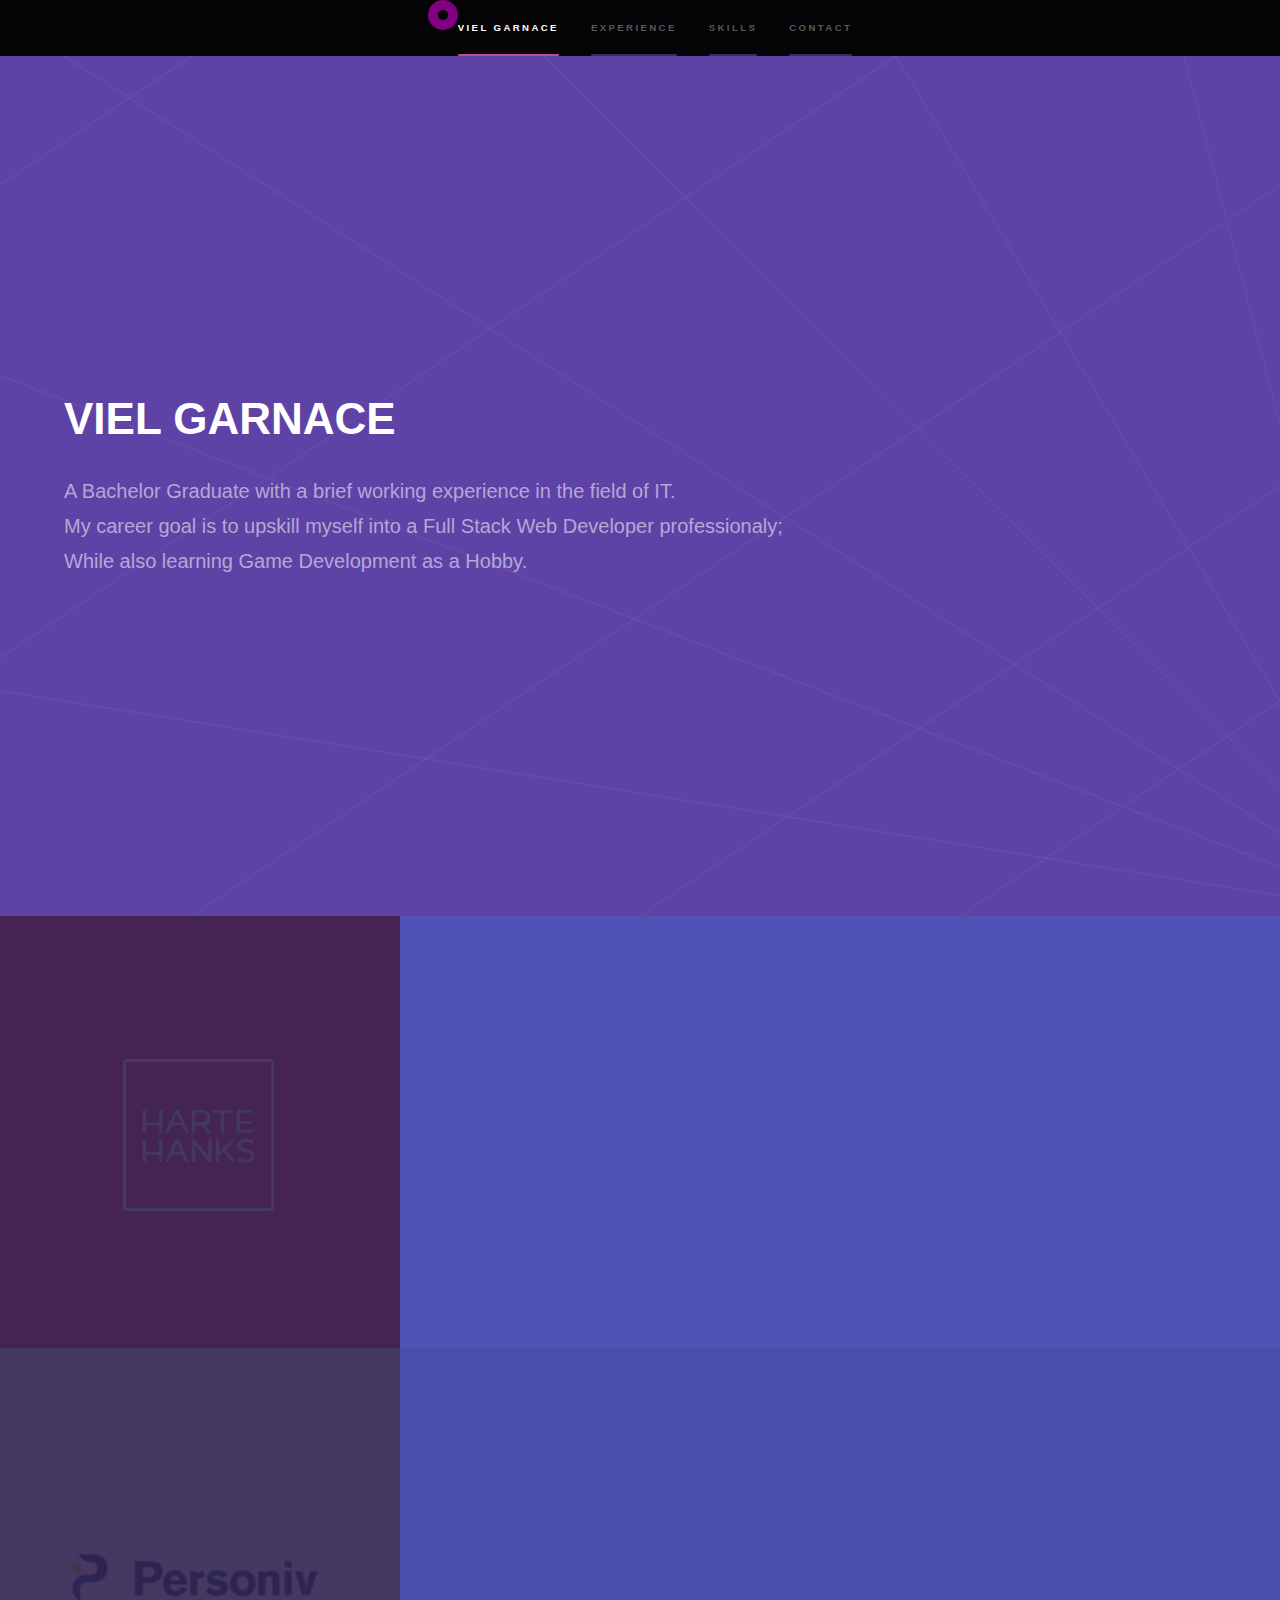
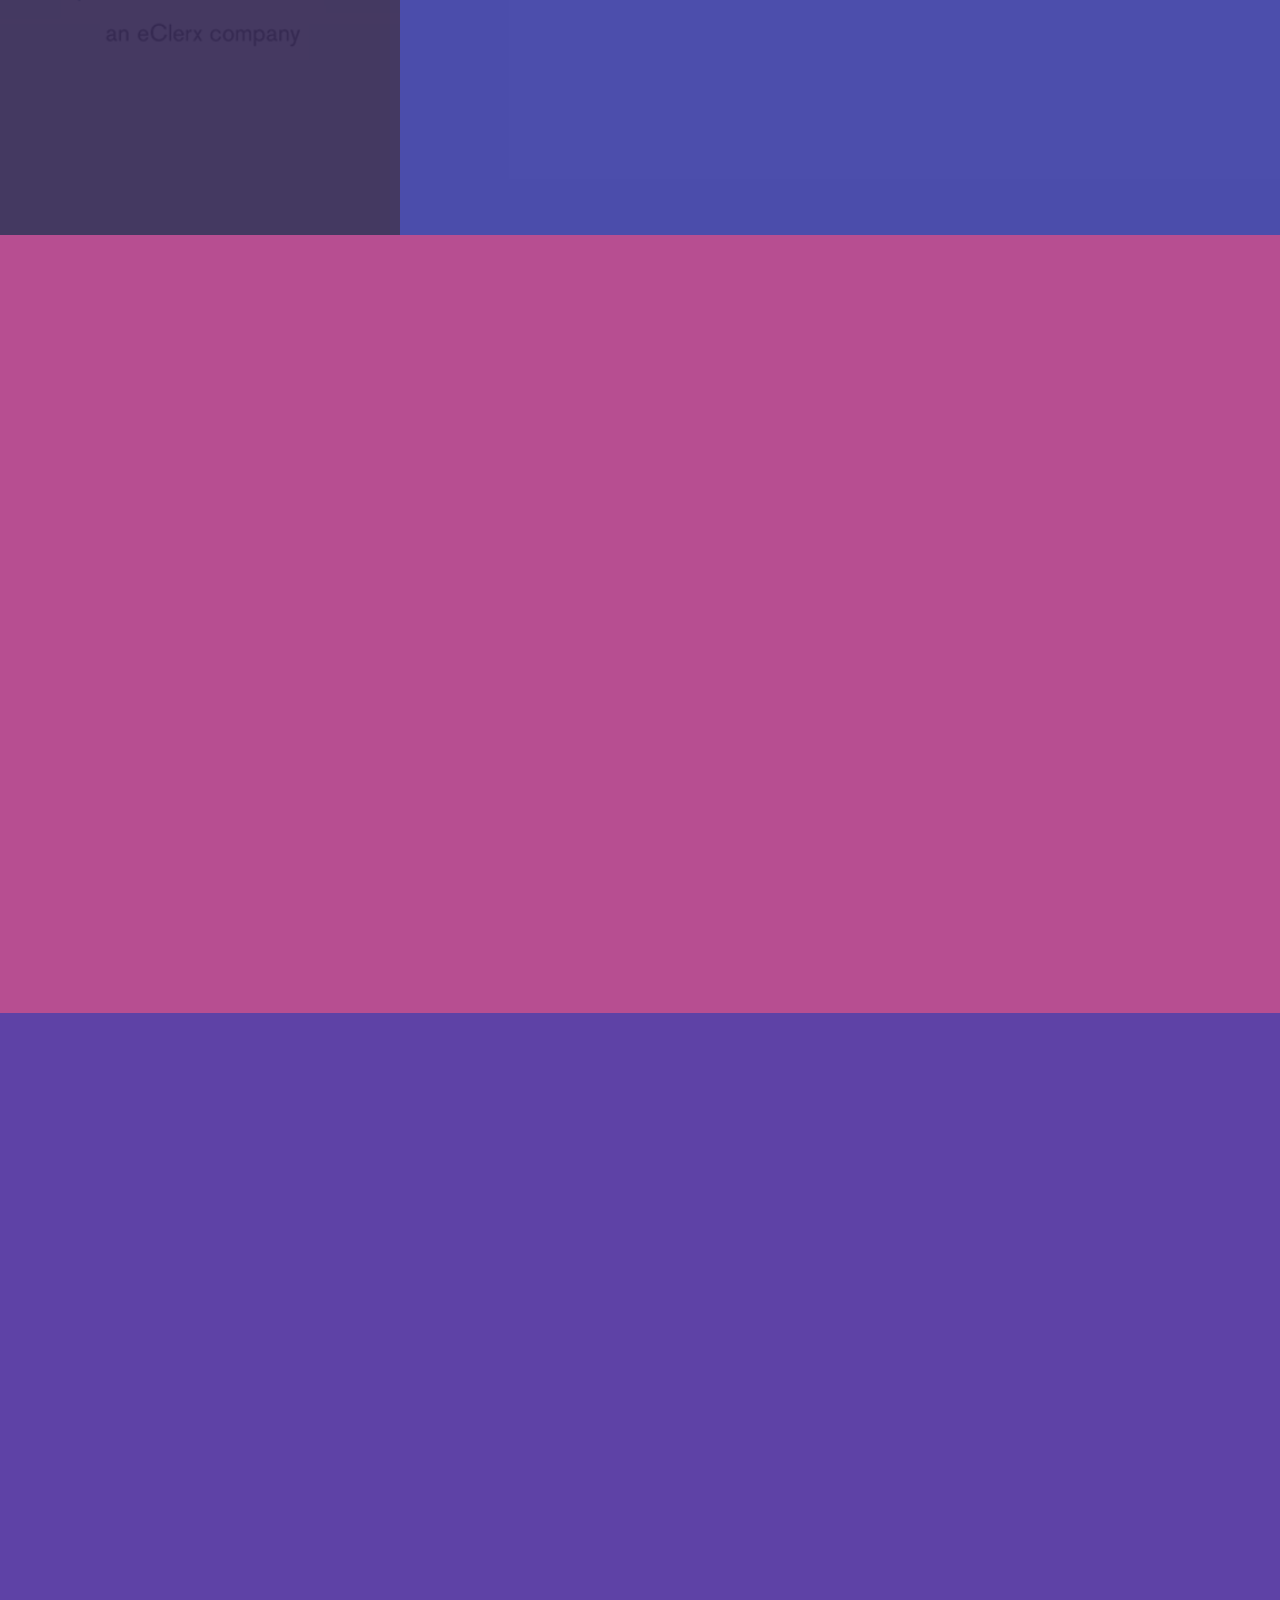
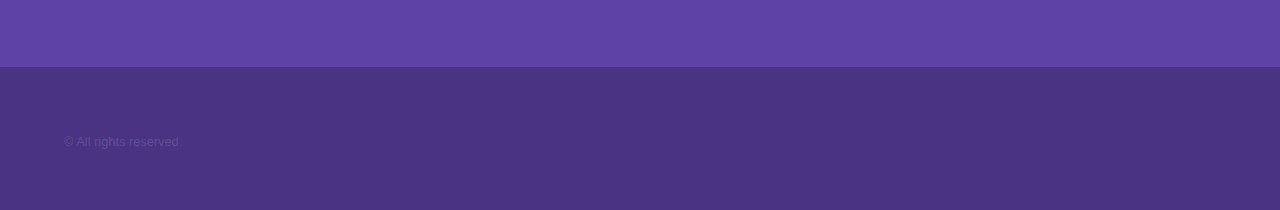
<file: index.html>
<!DOCTYPE HTML>
<!--
	Hyperspace by HTML5 UP
	html5up.net | @ajlkn
	Free for personal and commercial use under the CCA 3.0 license (html5up.net/license)
-->
<html>
	<head>
		<title>VIEL GARNACE | Online Portfolio | Powered by githubpages</title>
		<meta charset="utf-8" />
		<meta name="viewport" content="width=device-width, initial-scale=1, user-scalable=no" />
		<link rel="stylesheet" href="assets/css/main.css" />
		<noscript><link rel="stylesheet" href="assets/css/noscript.css" /></noscript>
	</head>
	<body class="is-preload">

		<!-- Sidebar -->
			<section id="sidebar">
				<div class="inner">
					<img src="images/profile.png" class="profilebasicdesign" alt="My Profile"> 
					<nav>
						<ul>
							<li><a href="#intro">Viel Garnace</a></li>
							<li><a href="#one">Experience</a></li>
							<li><a href="#two">Skills</a></li>
							<li><a href="#three">Contact</a></li>
						</ul>
					</nav>
				</div>
			</section>

		<!-- Wrapper -->
			<div id="wrapper">

				<!-- Intro -->
					<section id="intro" class="wrapper style1 fullscreen fade-up">
						<div class="inner">
							<h1>VIEL GARNACE</h1>
							<p>A Bachelor Graduate with a brief working experience in the field of IT.</br>
							My career goal is to upskill myself into a Full Stack Web Developer professionaly;</br>
							While also learning Game Development as a Hobby.
							</p>
						</div>
					</section>

				<!-- One -->
					<section id="one" class="wrapper style2 spotlights">
						<section>
							<a href="#" class="image"><img src="images/pic01.jpg" alt="" data-position="center center" /></a>
							<div class="content">
								<div class="inner">
									<h2>Technical Support Representative | Harte Hanks</h2>
									<p>
									    • Provided rapid analysis and resolution of diverse customer issues for HBO MAX, optimizing streaming experiences.<br/>
    									• Meticulously documented customer interactions, contributing to a valuable knowledge base for the project's duration.<br/>
    									• Collaborated with the technical team to analyze trends and implement enhancements, fostering customer satisfaction and loyalty.<br/>	
									</p>
									<ul class="actions">
										<li><a href="generic.html#hartehanks" class="button">Learn more</a></li>
									</ul>
								</div>
							</div>
						</section>
						<section>
							<a href="#" class="image"><img src="images/pic02.jpg" alt="" data-position="top center" /></a>
							<div class="content">
								<div class="inner">
									<h2>Senior Analyst & Web Designer | Personiv</h2>
									<p> 
										• Spearheaded the update and maintenance of websites, transforming outdated sites into captivating digital experiences.<br/>
										• Created visually stunning designs, elevating brand perception and fostering enhanced user engagement.<br/>
										• Implemented intuitive user interfaces and conducted data-driven optimizations, resulting in improved SEO rankings and user satisfaction.<br/>
										• Collaborated cross-functionally for seamless integration of third-party elements, empowering businesses with expanded capabilities.<br/>
									</p>
									<ul class="actions">
										<li><a href="generic.html#personiv" class="button">Learn more</a></li>
									</ul>
								</div>
							</div>
						</section>
					</section>

				<!-- Two -->
					<section id="two" class="wrapper style3 fade-up">
						<div class="inner">
							<h2>Skillset</h2>
							<p>Below are the skills that I've developed as well as a list of programs related to it that I've learned to utilize</p>
							<div class="features">
								<section>
									<h3>Web Development</h3>
									<p>HTML5, CSS3, JavaScript, Php, Visual Basic.NET (VB.Net), Bootstrap
									</p>
								</section>
								<section>
									<h3>Graphic Design</h3>
									<p>Adobe Photoshop, InDesign, Illustrator, Canva, Figma.</p>
								</section>
								<section>
									<h3>CRM</h3>
									<p>Salesforce</p>
								</section>
								<section>
									<h3>CMS</h3>
									<p>Wordpress, Thryv</p>
								</section>
								<section>
									<h3>RDBMS</h3>
									<p>MySQL</p>
								</section>
								<section>
									<h3>Documents</h3>
									<p>Office 360, Adobe Reader</p>
								</section>
							</div>
						</div>
					</section>

				<!-- Three -->
					<section id="three" class="wrapper style1 fade-up">
						<div class="inner">
							<h2>Get in touch</h2>
							<p>Feel free to contact me through the following channels:</p>
							
								<section>
									<ul class="contact">
										<li>
											<h3>Address</h3>
											<span>Unit 6, Floor 5, Bldg. 4-B<br />
											MRH-Site IV, Brgy. 188, Caloocan City<br />
											Metro Manila, PH</span>
										</li>
										<li>
											<h3>Email</h3>
											<a href="viel.garnace@gmail.com">viel.garnace@gmail.com</a>
										</li>
										<li>
											<h3>Phone</h3>
											<span>Globe | (+63) 9164792859</span><br/>
											<span>Dito	| (+63) 9919330785</span>
										</li>
										<li>
											<h3>Social</h3>
											<ul class="icons">
												<li><a href="https://www.facebook.com/veil.garnace" class="icon brands fa-facebook-f"><span class="label">Facebook</span></a></li>
												<li><a href="https://github.com/vielgarnace" class="icon brands fa-github"><span class="label">GitHub</span></a></li>
												<li><a href="https://www.linkedin.com/in/viel-garnace-568466245/" class="icon brands fa-linkedin-in"><span class="label">LinkedIn</span></a></li>
											</ul>
										</li>
									</ul>
								</section>
							
						</div>
					</section>

			</div>

		<!-- Footer -->
			<footer id="footer" class="wrapper style1-alt">
				<div class="inner">
					<ul class="menu">
						<li>&copy; All rights reserved.</li>
					</ul>
				</div>
			</footer>

		<!-- Scripts -->
			<script src="assets/js/jquery.min.js"></script>
			<script src="assets/js/jquery.scrollex.min.js"></script>
			<script src="assets/js/jquery.scrolly.min.js"></script>
			<script src="assets/js/browser.min.js"></script>
			<script src="assets/js/breakpoints.min.js"></script>
			<script src="assets/js/util.js"></script>
			<script src="assets/js/main.js"></script>

	</body>
</html>
</file>
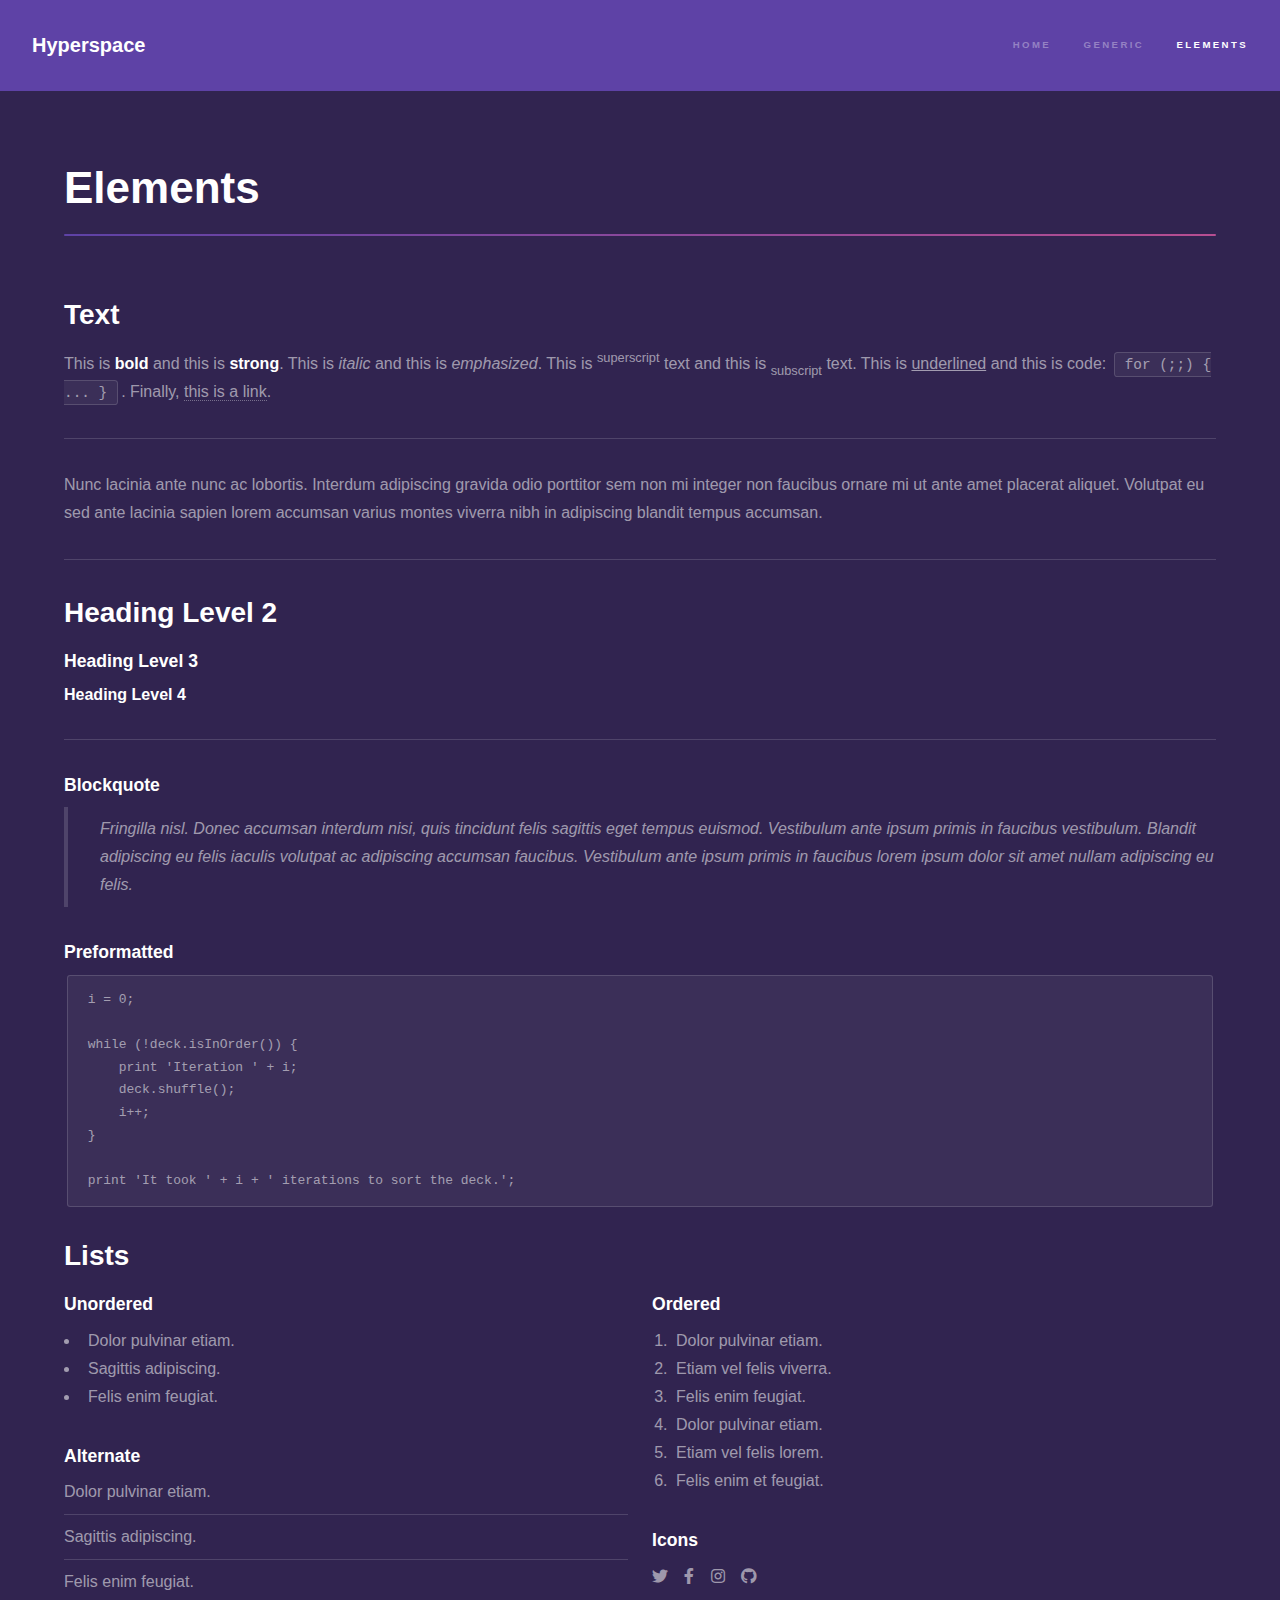
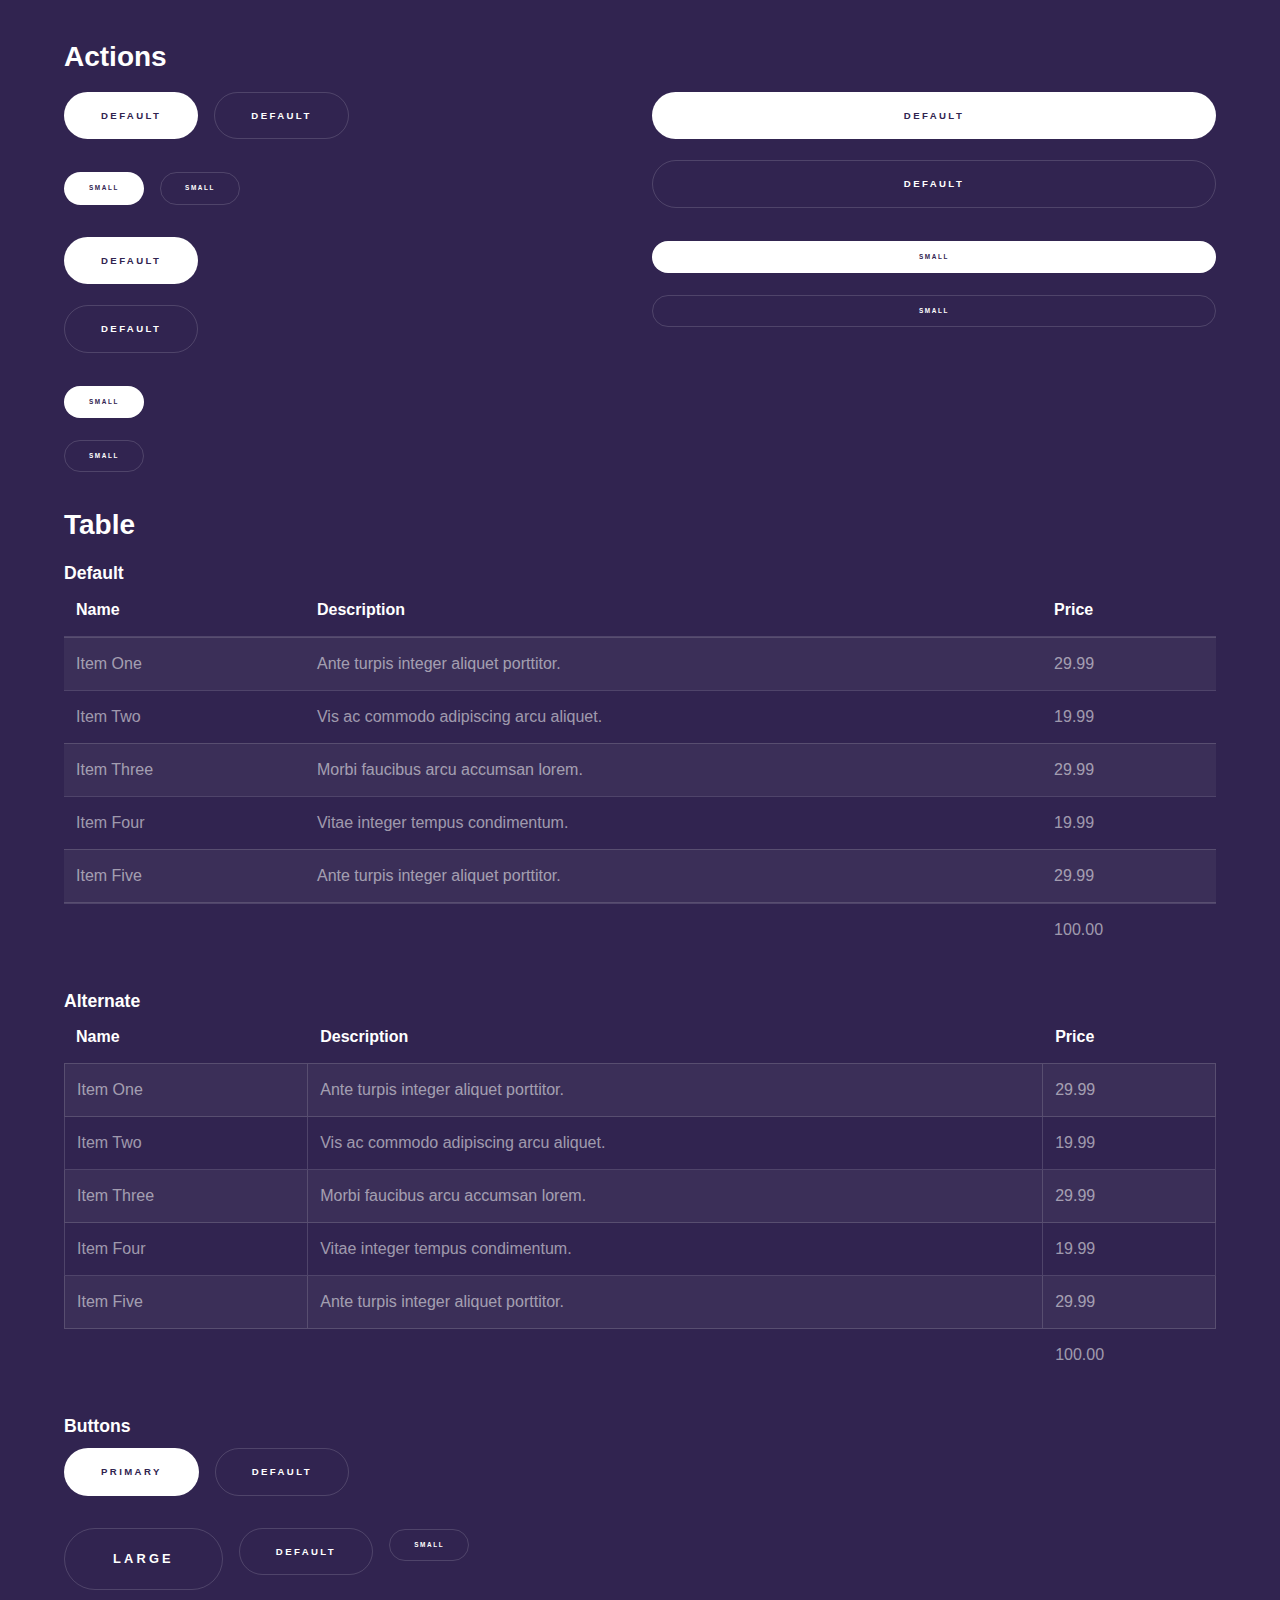
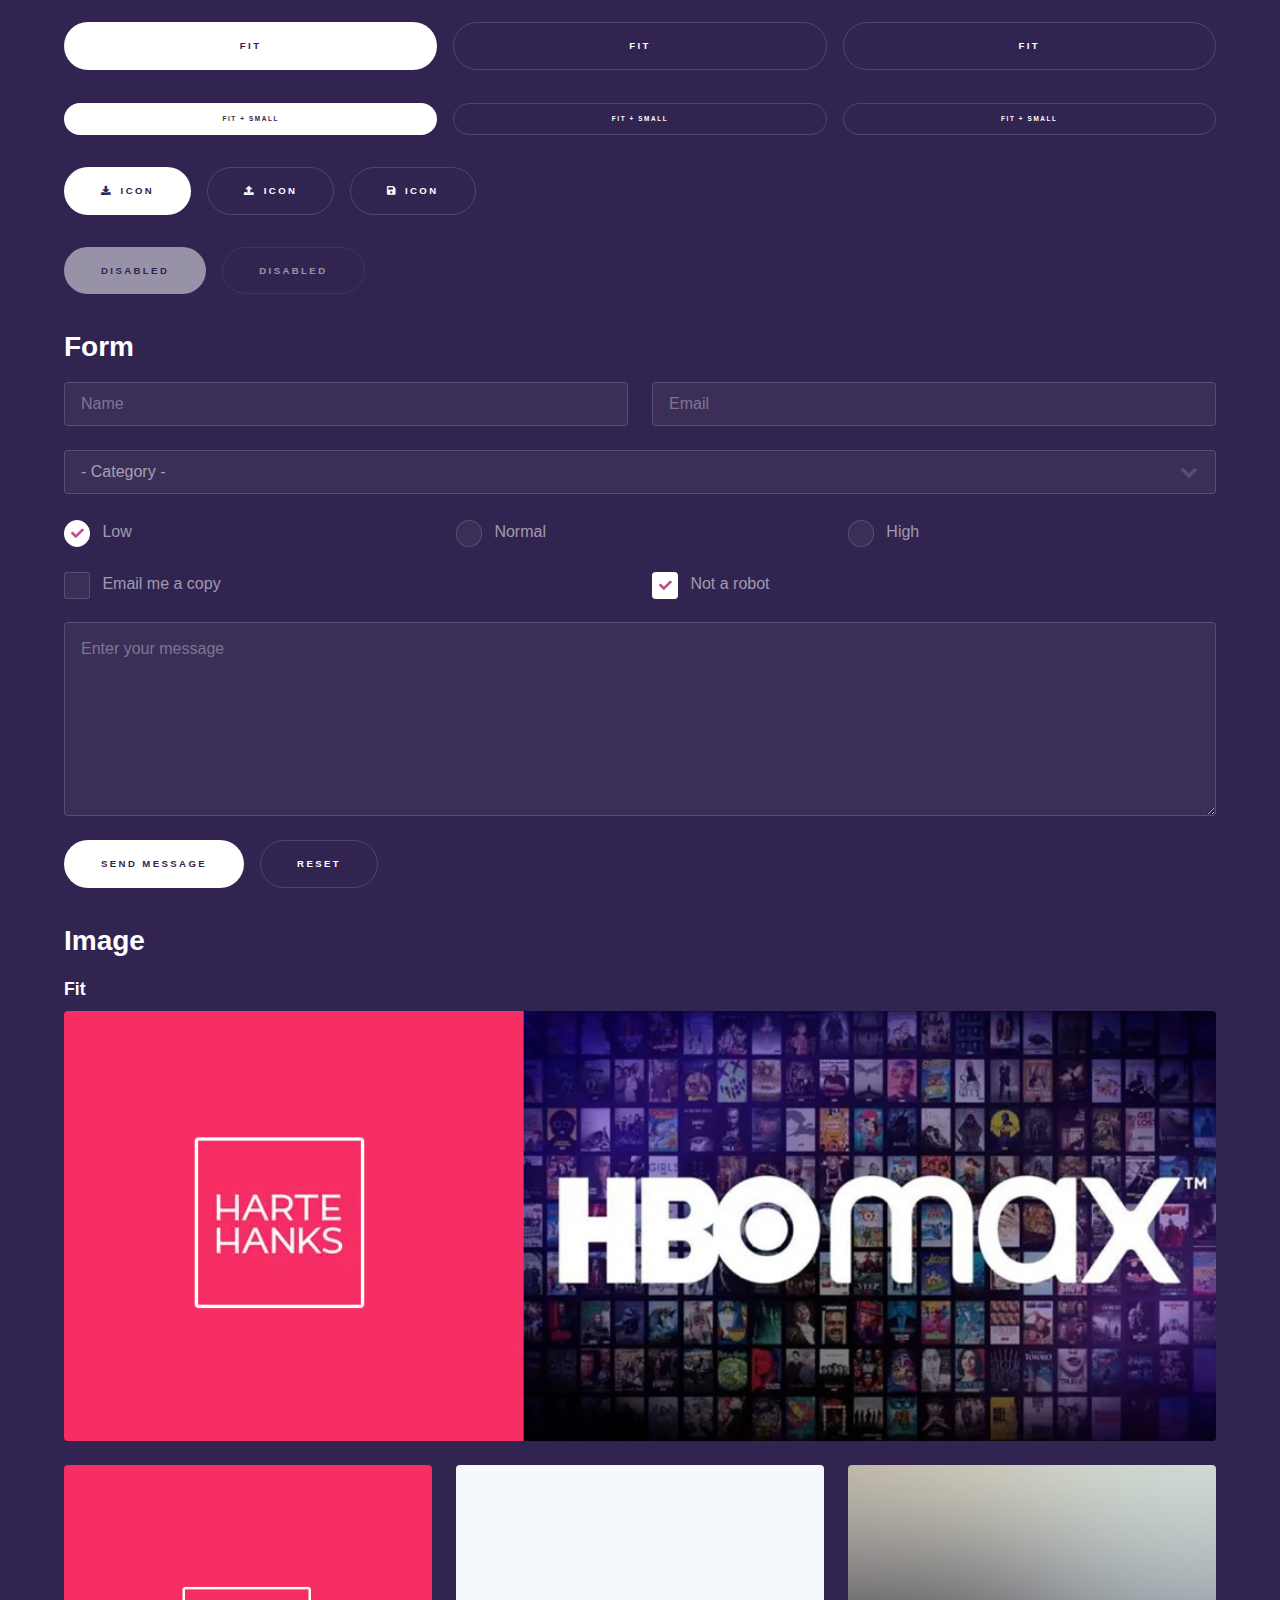
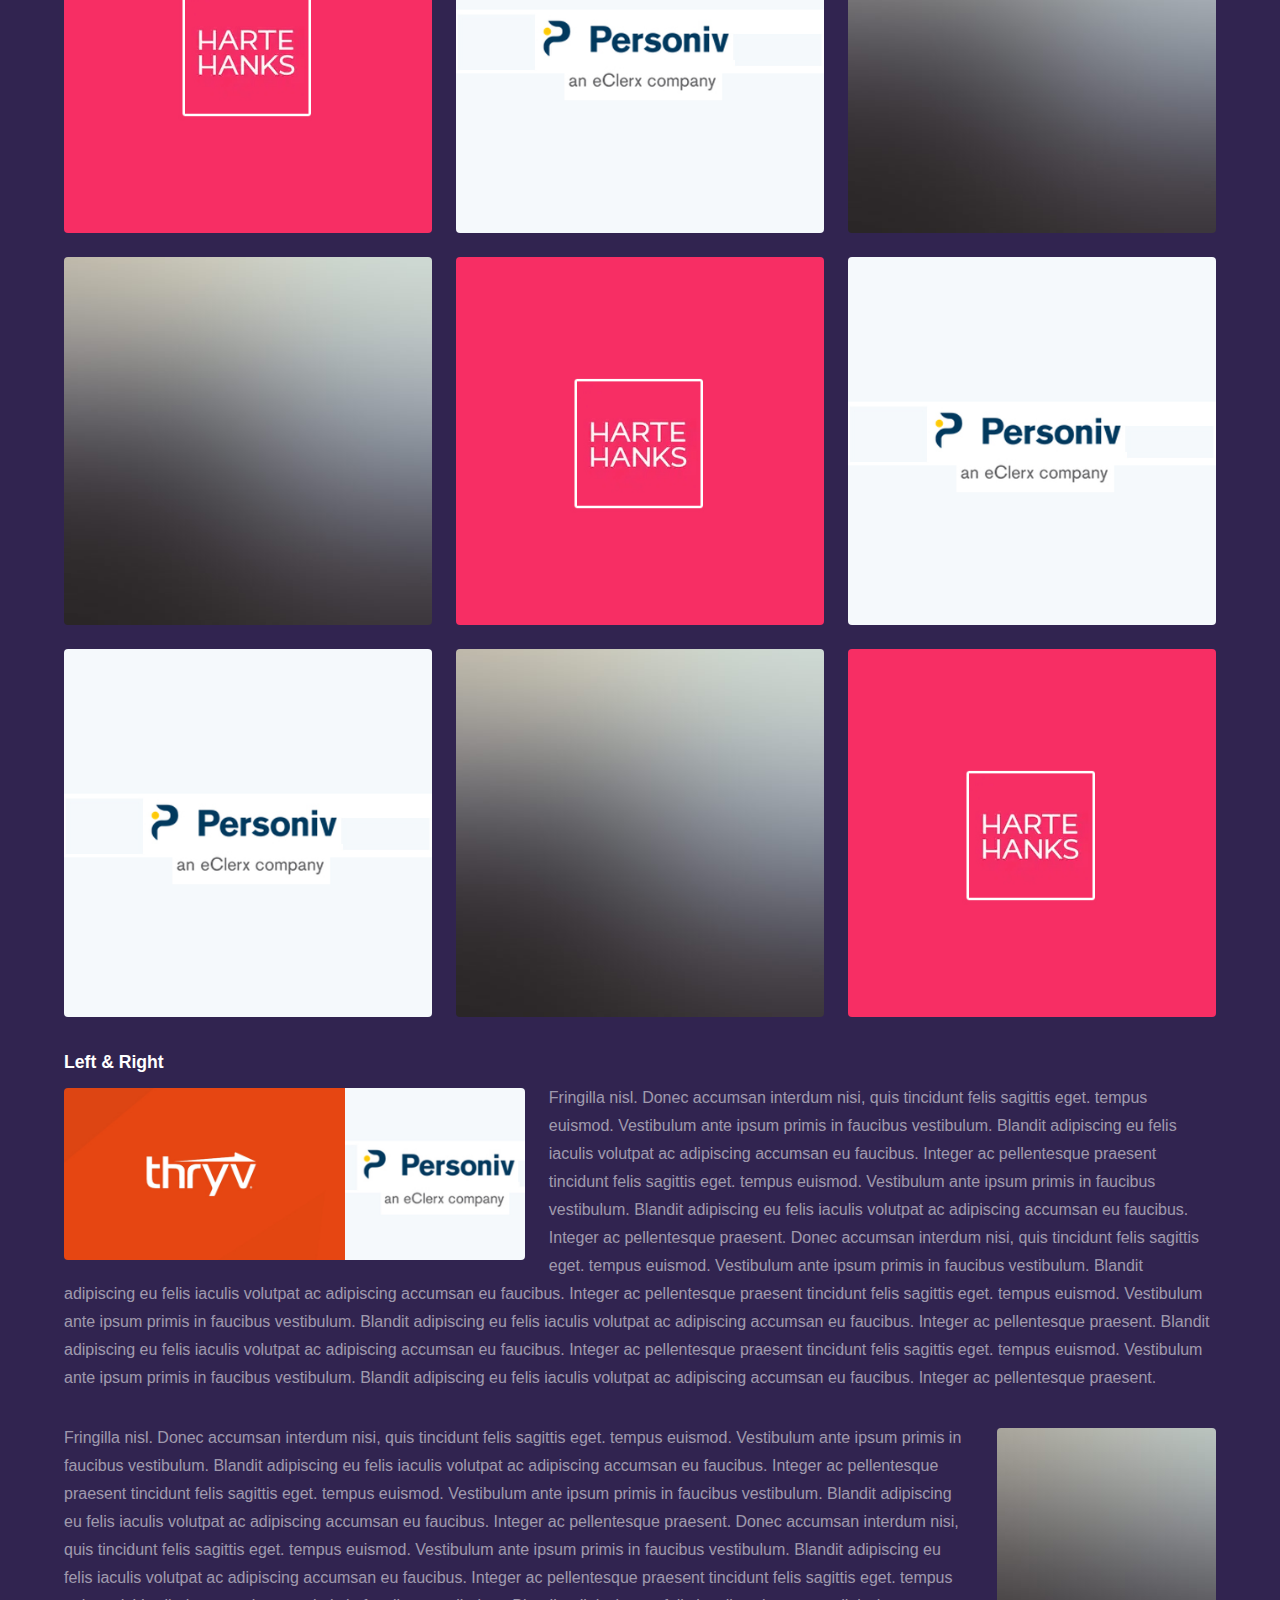
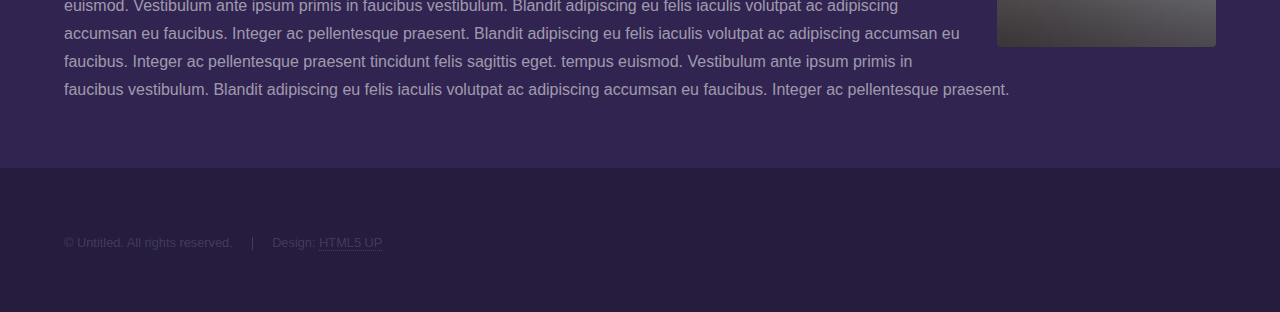
<file: elements.html>
<!DOCTYPE HTML>
<!--
	Hyperspace by HTML5 UP
	html5up.net | @ajlkn
	Free for personal and commercial use under the CCA 3.0 license (html5up.net/license)
-->
<html>
	<head>
		<title>Elements - Hyperspace by HTML5 UP</title>
		<meta charset="utf-8" />
		<meta name="viewport" content="width=device-width, initial-scale=1, user-scalable=no" />
		<link rel="stylesheet" href="assets/css/main.css" />
		<noscript><link rel="stylesheet" href="assets/css/noscript.css" /></noscript>
	</head>
	<body class="is-preload">

		<!-- Header -->
			<header id="header">
				<a href="index.html" class="title">Hyperspace</a>
				<nav>
					<ul>
						<li><a href="index.html">Home</a></li>
						<li><a href="generic.html">Generic</a></li>
						<li><a href="elements.html"  class="active">Elements</a></li>
					</ul>
				</nav>
			</header>

		<!-- Wrapper -->
			<div id="wrapper">

				<!-- Main -->
					<section id="main" class="wrapper">
						<div class="inner">
							<h1 class="major">Elements</h1>

							<!-- Text -->
								<section>
									<h2>Text</h2>
									<p>This is <b>bold</b> and this is <strong>strong</strong>. This is <i>italic</i> and this is <em>emphasized</em>.
									This is <sup>superscript</sup> text and this is <sub>subscript</sub> text.
									This is <u>underlined</u> and this is code: <code>for (;;) { ... }</code>. Finally, <a href="#">this is a link</a>.</p>
									<hr />
									<p>Nunc lacinia ante nunc ac lobortis. Interdum adipiscing gravida odio porttitor sem non mi integer non faucibus ornare mi ut ante amet placerat aliquet. Volutpat eu sed ante lacinia sapien lorem accumsan varius montes viverra nibh in adipiscing blandit tempus accumsan.</p>
									<hr />
									<h2>Heading Level 2</h2>
									<h3>Heading Level 3</h3>
									<h4>Heading Level 4</h4>
									<hr />
									<h3>Blockquote</h3>
									<blockquote>Fringilla nisl. Donec accumsan interdum nisi, quis tincidunt felis sagittis eget tempus euismod. Vestibulum ante ipsum primis in faucibus vestibulum. Blandit adipiscing eu felis iaculis volutpat ac adipiscing accumsan faucibus. Vestibulum ante ipsum primis in faucibus lorem ipsum dolor sit amet nullam adipiscing eu felis.</blockquote>
									<h3>Preformatted</h3>
									<pre><code>i = 0;

while (!deck.isInOrder()) {
    print 'Iteration ' + i;
    deck.shuffle();
    i++;
}

print 'It took ' + i + ' iterations to sort the deck.';</code></pre>
								</section>

							<!-- Lists -->
								<section>
									<h2>Lists</h2>
									<div class="row">
										<div class="col-6 col-12-medium">
											<h3>Unordered</h3>
											<ul>
												<li>Dolor pulvinar etiam.</li>
												<li>Sagittis adipiscing.</li>
												<li>Felis enim feugiat.</li>
											</ul>
											<h3>Alternate</h3>
											<ul class="alt">
												<li>Dolor pulvinar etiam.</li>
												<li>Sagittis adipiscing.</li>
												<li>Felis enim feugiat.</li>
											</ul>
										</div>
										<div class="col-6 col-12-medium">
											<h3>Ordered</h3>
											<ol>
												<li>Dolor pulvinar etiam.</li>
												<li>Etiam vel felis viverra.</li>
												<li>Felis enim feugiat.</li>
												<li>Dolor pulvinar etiam.</li>
												<li>Etiam vel felis lorem.</li>
												<li>Felis enim et feugiat.</li>
											</ol>
											<h3>Icons</h3>
											<ul class="icons">
												<li><a href="#" class="icon brands fa-twitter"><span class="label">Twitter</span></a></li>
												<li><a href="#" class="icon brands fa-facebook-f"><span class="label">Facebook</span></a></li>
												<li><a href="#" class="icon brands fa-instagram"><span class="label">Instagram</span></a></li>
												<li><a href="#" class="icon brands fa-github"><span class="label">Github</span></a></li>
											</ul>
										</div>
									</div>
									<h2>Actions</h2>
									<div class="row">
										<div class="col-6 col-12-medium">
											<ul class="actions">
												<li><a href="#" class="button primary">Default</a></li>
												<li><a href="#" class="button">Default</a></li>
											</ul>
											<ul class="actions small">
												<li><a href="#" class="button primary small">Small</a></li>
												<li><a href="#" class="button small">Small</a></li>
											</ul>
											<ul class="actions stacked">
												<li><a href="#" class="button primary">Default</a></li>
												<li><a href="#" class="button">Default</a></li>
											</ul>
											<ul class="actions stacked">
												<li><a href="#" class="button primary small">Small</a></li>
												<li><a href="#" class="button small">Small</a></li>
											</ul>
										</div>
										<div class="col-6 col-12-medium">
											<ul class="actions stacked">
												<li><a href="#" class="button primary fit">Default</a></li>
												<li><a href="#" class="button fit">Default</a></li>
											</ul>
											<ul class="actions stacked">
												<li><a href="#" class="button primary small fit">Small</a></li>
												<li><a href="#" class="button small fit">Small</a></li>
											</ul>
										</div>
									</div>
								</section>

							<!-- Table -->
								<section>
									<h2>Table</h2>
									<h3>Default</h3>
									<div class="table-wrapper">
										<table>
											<thead>
												<tr>
													<th>Name</th>
													<th>Description</th>
													<th>Price</th>
												</tr>
											</thead>
											<tbody>
												<tr>
													<td>Item One</td>
													<td>Ante turpis integer aliquet porttitor.</td>
													<td>29.99</td>
												</tr>
												<tr>
													<td>Item Two</td>
													<td>Vis ac commodo adipiscing arcu aliquet.</td>
													<td>19.99</td>
												</tr>
												<tr>
													<td>Item Three</td>
													<td> Morbi faucibus arcu accumsan lorem.</td>
													<td>29.99</td>
												</tr>
												<tr>
													<td>Item Four</td>
													<td>Vitae integer tempus condimentum.</td>
													<td>19.99</td>
												</tr>
												<tr>
													<td>Item Five</td>
													<td>Ante turpis integer aliquet porttitor.</td>
													<td>29.99</td>
												</tr>
											</tbody>
											<tfoot>
												<tr>
													<td colspan="2"></td>
													<td>100.00</td>
												</tr>
											</tfoot>
										</table>
									</div>

									<h3>Alternate</h3>
									<div class="table-wrapper">
										<table class="alt">
											<thead>
												<tr>
													<th>Name</th>
													<th>Description</th>
													<th>Price</th>
												</tr>
											</thead>
											<tbody>
												<tr>
													<td>Item One</td>
													<td>Ante turpis integer aliquet porttitor.</td>
													<td>29.99</td>
												</tr>
												<tr>
													<td>Item Two</td>
													<td>Vis ac commodo adipiscing arcu aliquet.</td>
													<td>19.99</td>
												</tr>
												<tr>
													<td>Item Three</td>
													<td> Morbi faucibus arcu accumsan lorem.</td>
													<td>29.99</td>
												</tr>
												<tr>
													<td>Item Four</td>
													<td>Vitae integer tempus condimentum.</td>
													<td>19.99</td>
												</tr>
												<tr>
													<td>Item Five</td>
													<td>Ante turpis integer aliquet porttitor.</td>
													<td>29.99</td>
												</tr>
											</tbody>
											<tfoot>
												<tr>
													<td colspan="2"></td>
													<td>100.00</td>
												</tr>
											</tfoot>
										</table>
									</div>
								</section>

							<!-- Buttons -->
								<section>
									<h3>Buttons</h3>
									<ul class="actions">
										<li><a href="#" class="button primary">Primary</a></li>
										<li><a href="#" class="button">Default</a></li>
									</ul>
									<ul class="actions">
										<li><a href="#" class="button large">Large</a></li>
										<li><a href="#" class="button">Default</a></li>
										<li><a href="#" class="button small">Small</a></li>
									</ul>
									<ul class="actions fit">
										<li><a href="#" class="button primary fit">Fit</a></li>
										<li><a href="#" class="button fit">Fit</a></li>
										<li><a href="#" class="button fit">Fit</a></li>
									</ul>
									<ul class="actions fit small">
										<li><a href="#" class="button primary fit small">Fit + Small</a></li>
										<li><a href="#" class="button fit small">Fit + Small</a></li>
										<li><a href="#" class="button fit small">Fit + Small</a></li>
									</ul>
									<ul class="actions">
										<li><a href="#" class="button primary icon solid fa-download">Icon</a></li>
										<li><a href="#" class="button icon solid fa-upload">Icon</a></li>
										<li><a href="#" class="button icon solid fa-save">Icon</a></li>
									</ul>
									<ul class="actions">
										<li><span class="button primary disabled">Disabled</span></li>
										<li><span class="button disabled">Disabled</span></li>
									</ul>
								</section>

							<!-- Form -->
								<section>
									<h2>Form</h2>
									<form method="post" action="#">
										<div class="row gtr-uniform">
											<div class="col-6 col-12-xsmall">
												<input type="text" name="demo-name" id="demo-name" value="" placeholder="Name" />
											</div>
											<div class="col-6 col-12-xsmall">
												<input type="email" name="demo-email" id="demo-email" value="" placeholder="Email" />
											</div>
											<div class="col-12">
												<select name="demo-category" id="demo-category">
													<option value="">- Category -</option>
													<option value="1">Manufacturing</option>
													<option value="1">Shipping</option>
													<option value="1">Administration</option>
													<option value="1">Human Resources</option>
												</select>
											</div>
											<div class="col-4 col-12-small">
												<input type="radio" id="demo-priority-low" name="demo-priority" checked>
												<label for="demo-priority-low">Low</label>
											</div>
											<div class="col-4 col-12-small">
												<input type="radio" id="demo-priority-normal" name="demo-priority">
												<label for="demo-priority-normal">Normal</label>
											</div>
											<div class="col-4 col-12-small">
												<input type="radio" id="demo-priority-high" name="demo-priority">
												<label for="demo-priority-high">High</label>
											</div>
											<div class="col-6 col-12-small">
												<input type="checkbox" id="demo-copy" name="demo-copy">
												<label for="demo-copy">Email me a copy</label>
											</div>
											<div class="col-6 col-12-small">
												<input type="checkbox" id="demo-human" name="demo-human" checked>
												<label for="demo-human">Not a robot</label>
											</div>
											<div class="col-12">
												<textarea name="demo-message" id="demo-message" placeholder="Enter your message" rows="6"></textarea>
											</div>
											<div class="col-12">
												<ul class="actions">
													<li><input type="submit" value="Send Message" class="primary" /></li>
													<li><input type="reset" value="Reset" /></li>
												</ul>
											</div>
										</div>
									</form>
								</section>

							<!-- Image -->
								<section>
									<h2>Image</h2>
									<h3>Fit</h3>
									<div class="box alt">
										<div class="row gtr-uniform">
											<div class="col-12"><span class="image fit"><img src="images/pic04.jpg" alt="" /></span></div>
											<div class="col-4"><span class="image fit"><img src="images/pic01.jpg" alt="" /></span></div>
											<div class="col-4"><span class="image fit"><img src="images/pic02.jpg" alt="" /></span></div>
											<div class="col-4"><span class="image fit"><img src="images/pic03.jpg" alt="" /></span></div>
											<div class="col-4"><span class="image fit"><img src="images/pic03.jpg" alt="" /></span></div>
											<div class="col-4"><span class="image fit"><img src="images/pic01.jpg" alt="" /></span></div>
											<div class="col-4"><span class="image fit"><img src="images/pic02.jpg" alt="" /></span></div>
											<div class="col-4"><span class="image fit"><img src="images/pic02.jpg" alt="" /></span></div>
											<div class="col-4"><span class="image fit"><img src="images/pic03.jpg" alt="" /></span></div>
											<div class="col-4"><span class="image fit"><img src="images/pic01.jpg" alt="" /></span></div>
										</div>
									</div>
									<h3>Left &amp; Right</h3>
									<p><span class="image left"><img src="images/pic05.jpg" alt="" /></span>Fringilla nisl. Donec accumsan interdum nisi, quis tincidunt felis sagittis eget. tempus euismod. Vestibulum ante ipsum primis in faucibus vestibulum. Blandit adipiscing eu felis iaculis volutpat ac adipiscing accumsan eu faucibus. Integer ac pellentesque praesent tincidunt felis sagittis eget. tempus euismod. Vestibulum ante ipsum primis in faucibus vestibulum. Blandit adipiscing eu felis iaculis volutpat ac adipiscing accumsan eu faucibus. Integer ac pellentesque praesent. Donec accumsan interdum nisi, quis tincidunt felis sagittis eget. tempus euismod. Vestibulum ante ipsum primis in faucibus vestibulum. Blandit adipiscing eu felis iaculis volutpat ac adipiscing accumsan eu faucibus. Integer ac pellentesque praesent tincidunt felis sagittis eget. tempus euismod. Vestibulum ante ipsum primis in faucibus vestibulum. Blandit adipiscing eu felis iaculis volutpat ac adipiscing accumsan eu faucibus. Integer ac pellentesque praesent. Blandit adipiscing eu felis iaculis volutpat ac adipiscing accumsan eu faucibus. Integer ac pellentesque praesent tincidunt felis sagittis eget. tempus euismod. Vestibulum ante ipsum primis in faucibus vestibulum. Blandit adipiscing eu felis iaculis volutpat ac adipiscing accumsan eu faucibus. Integer ac pellentesque praesent.</p>
									<p><span class="image right"><img src="images/pic06.jpg" alt="" /></span>Fringilla nisl. Donec accumsan interdum nisi, quis tincidunt felis sagittis eget. tempus euismod. Vestibulum ante ipsum primis in faucibus vestibulum. Blandit adipiscing eu felis iaculis volutpat ac adipiscing accumsan eu faucibus. Integer ac pellentesque praesent tincidunt felis sagittis eget. tempus euismod. Vestibulum ante ipsum primis in faucibus vestibulum. Blandit adipiscing eu felis iaculis volutpat ac adipiscing accumsan eu faucibus. Integer ac pellentesque praesent. Donec accumsan interdum nisi, quis tincidunt felis sagittis eget. tempus euismod. Vestibulum ante ipsum primis in faucibus vestibulum. Blandit adipiscing eu felis iaculis volutpat ac adipiscing accumsan eu faucibus. Integer ac pellentesque praesent tincidunt felis sagittis eget. tempus euismod. Vestibulum ante ipsum primis in faucibus vestibulum. Blandit adipiscing eu felis iaculis volutpat ac adipiscing accumsan eu faucibus. Integer ac pellentesque praesent. Blandit adipiscing eu felis iaculis volutpat ac adipiscing accumsan eu faucibus. Integer ac pellentesque praesent tincidunt felis sagittis eget. tempus euismod. Vestibulum ante ipsum primis in faucibus vestibulum. Blandit adipiscing eu felis iaculis volutpat ac adipiscing accumsan eu faucibus. Integer ac pellentesque praesent.</p>
								</section>

						</div>
					</section>

			</div>

		<!-- Footer -->
			<footer id="footer" class="wrapper alt">
				<div class="inner">
					<ul class="menu">
						<li>&copy; Untitled. All rights reserved.</li><li>Design: <a href="http://html5up.net">HTML5 UP</a></li>
					</ul>
				</div>
			</footer>

		<!-- Scripts -->
			<script src="assets/js/jquery.min.js"></script>
			<script src="assets/js/jquery.scrollex.min.js"></script>
			<script src="assets/js/jquery.scrolly.min.js"></script>
			<script src="assets/js/browser.min.js"></script>
			<script src="assets/js/breakpoints.min.js"></script>
			<script src="assets/js/util.js"></script>
			<script src="assets/js/main.js"></script>

	</body>
</html>
</file>
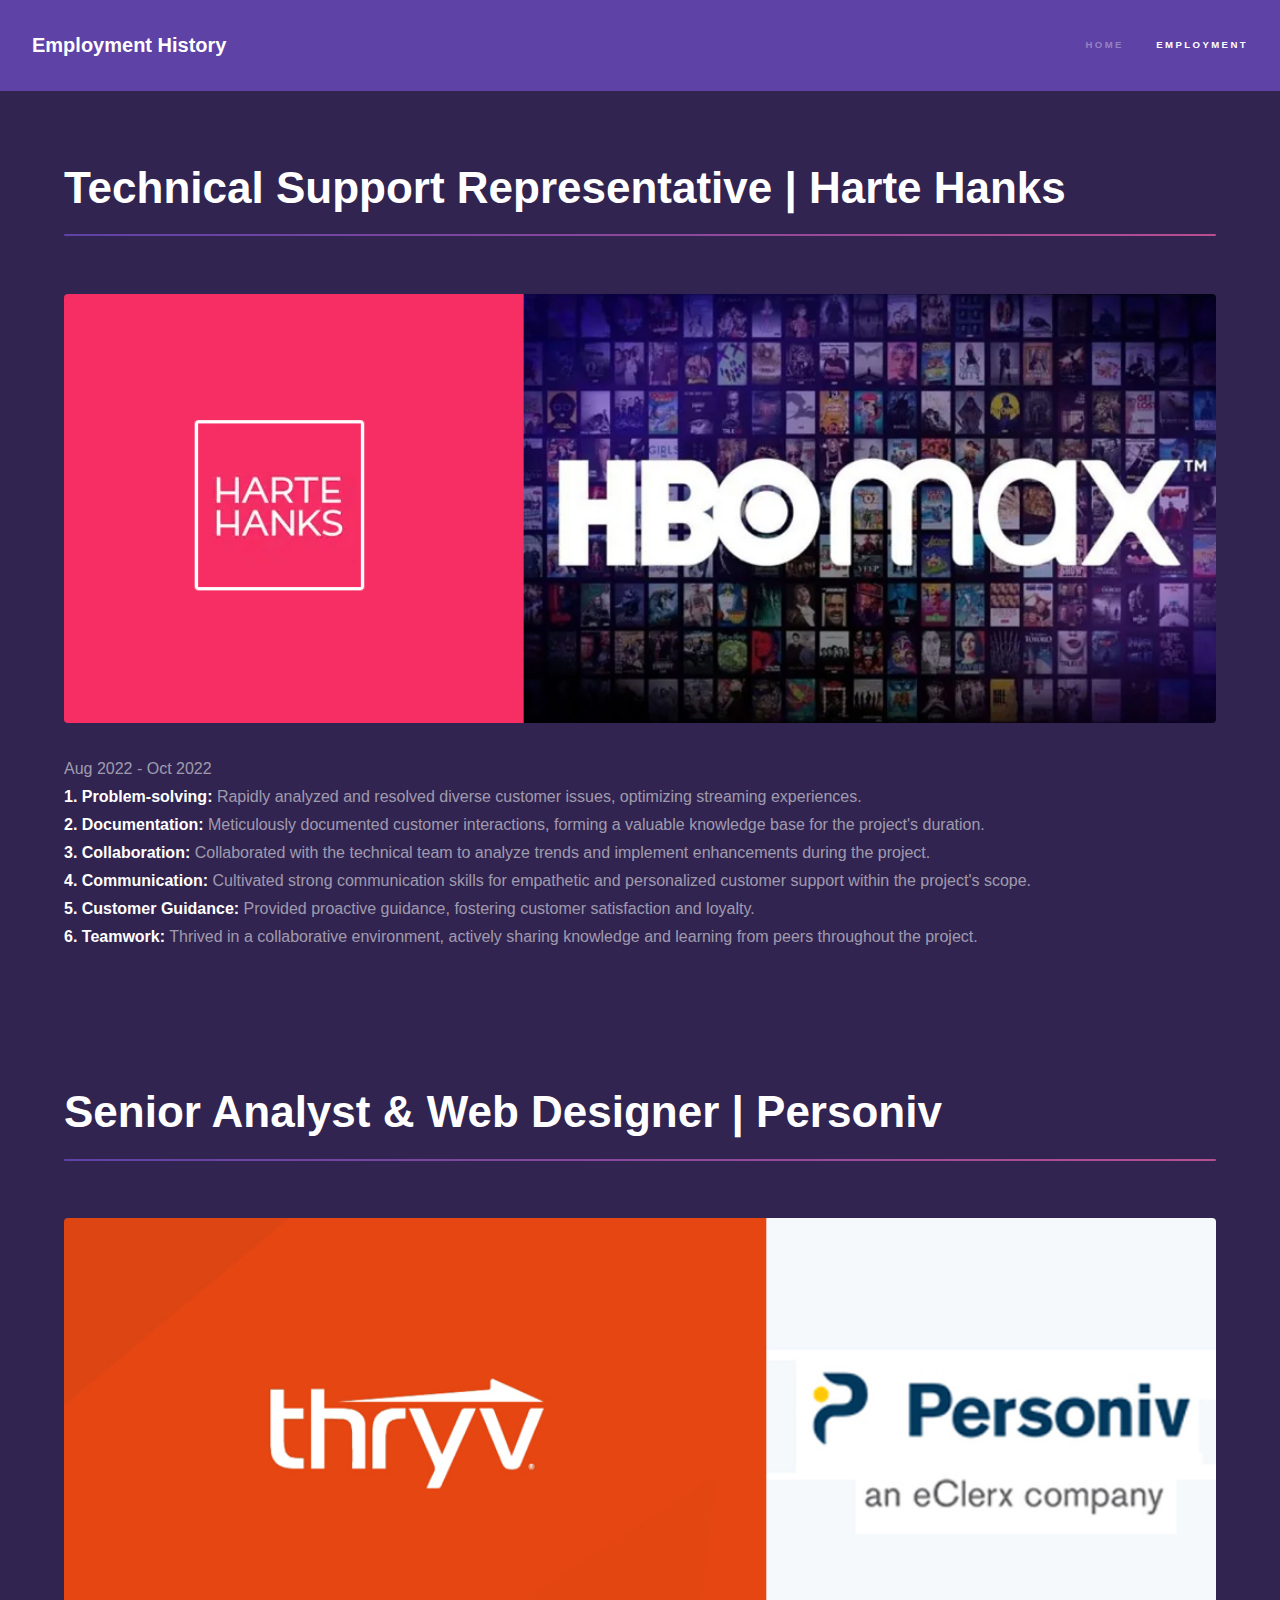
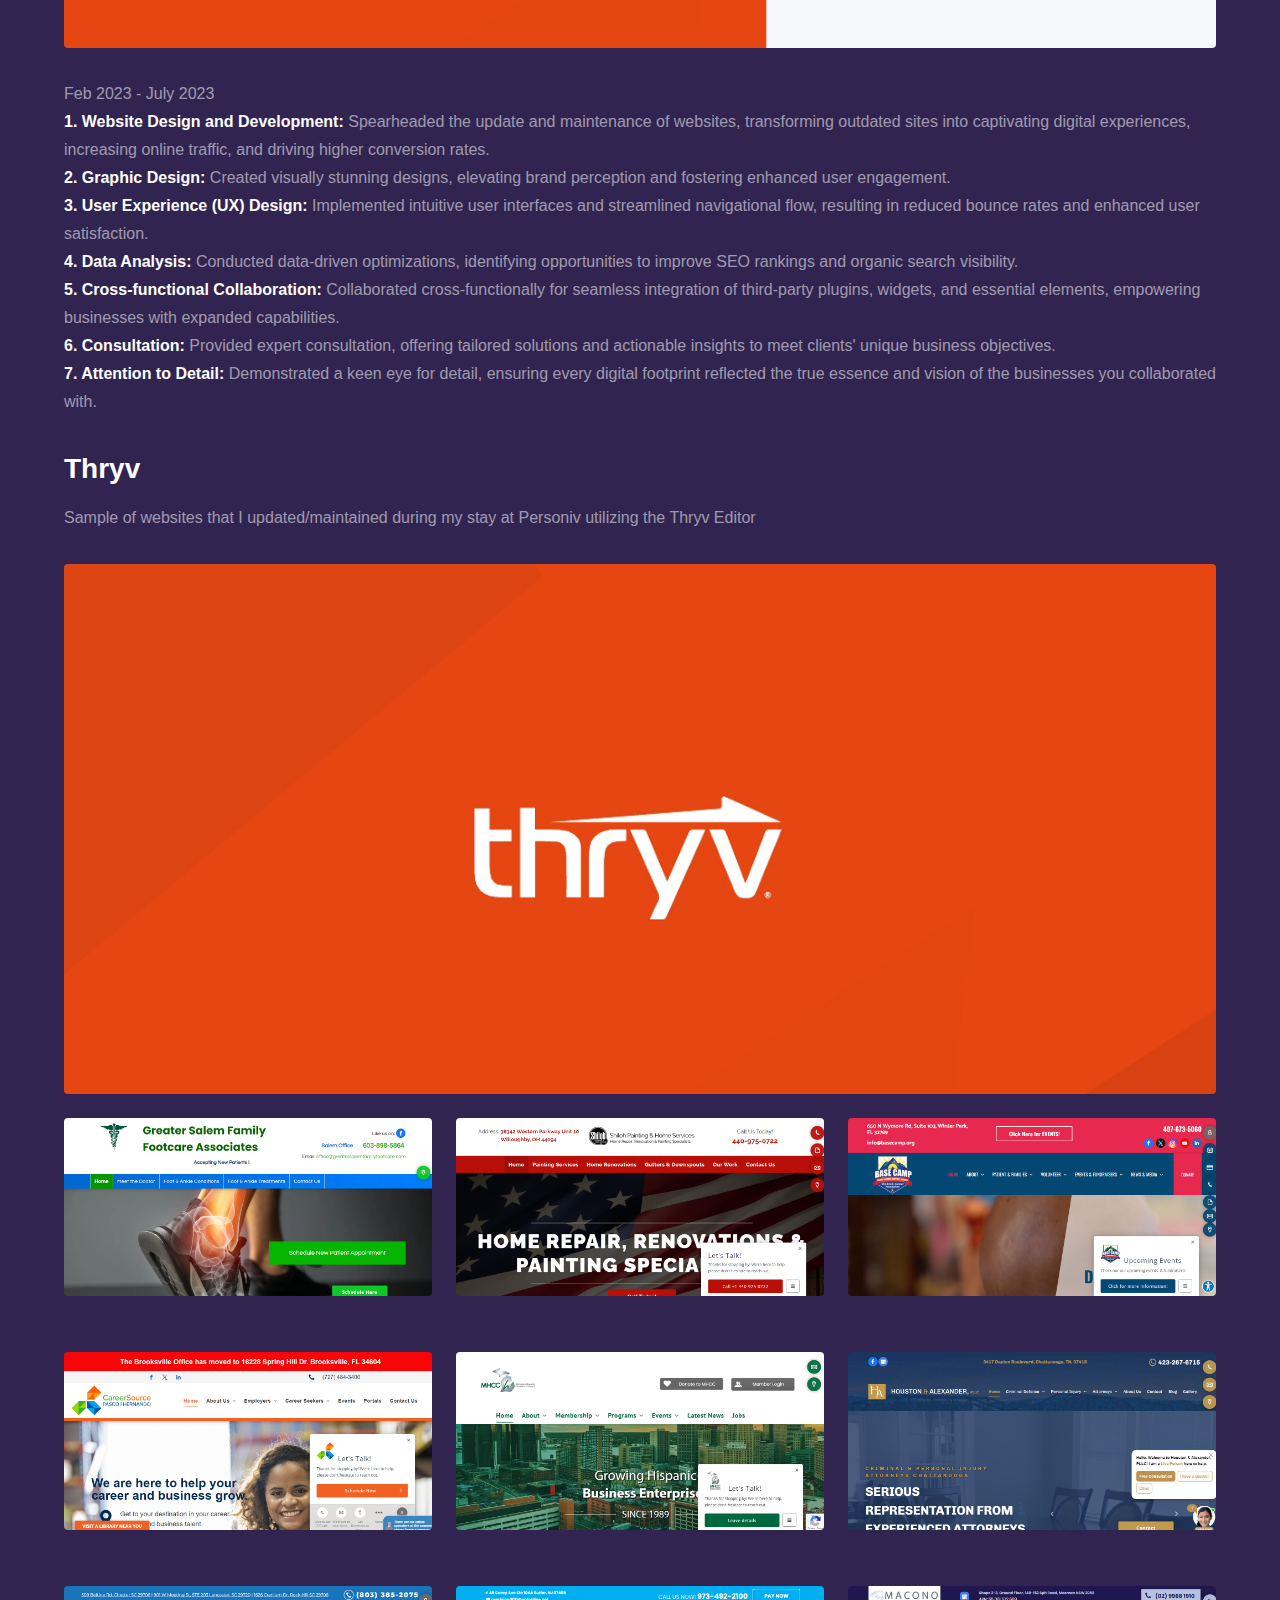
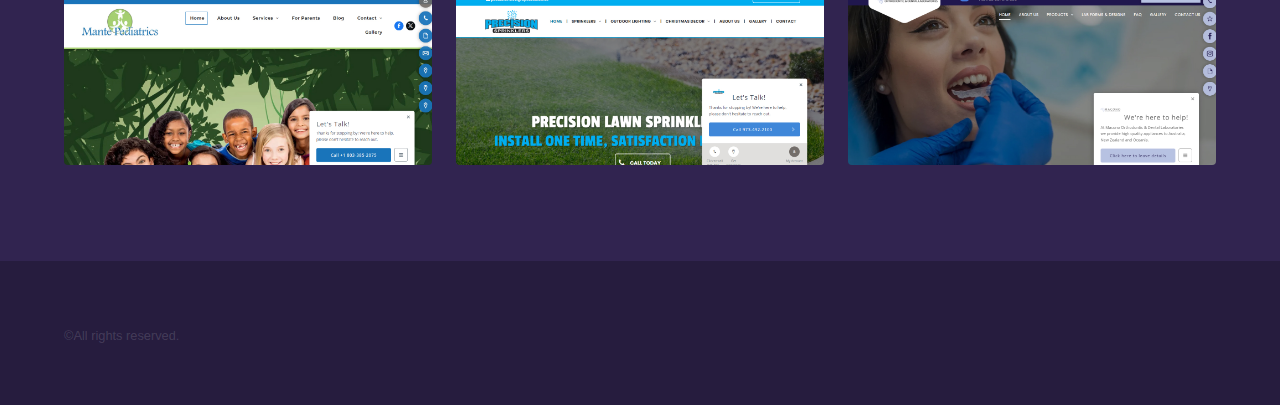
<file: generic.html>
<!DOCTYPE HTML>
<!--
	Hyperspace by HTML5 UP
	html5up.net | @ajlkn
	Free for personal and commercial use under the CCA 3.0 license (html5up.net/license)
-->
<html>
	<head>
		<title>VIEL GARNACE | Employment History | Powered by githubpages</title>
		<meta charset="utf-8" />
		<meta name="viewport" content="width=device-width, initial-scale=1, user-scalable=no" />
		<link rel="stylesheet" href="assets/css/main.css" />
		<noscript><link rel="stylesheet" href="assets/css/noscript.css" /></noscript>
	</head>
	<body class="is-preload">

		<!-- Header -->
			<header id="header">
				<a href="index.html" class="title">Employment History</a>
				<nav>
					<ul>
						<li><a href="index.html">Home</a></li>
						<li><a href="generic.html" class="active">Employment</a></li>
					</ul>
				</nav>
			</header>

		<!-- Wrapper -->
			<div id="wrapper">

				<!-- Main -->
					<section id="hartehanks" class="wrapper">
						<div class="inner">
							<h1 class="major">Technical Support Representative | Harte Hanks</h1>
							<span class="image fit"><img src="images/pic04.jpg" alt="" /></span>
							<p>Aug 2022 - Oct 2022<br/>
								<b>1.	Problem-solving:</b> Rapidly analyzed and resolved diverse customer issues, optimizing streaming experiences.<br/>
								<b>2.	Documentation:</b> Meticulously documented customer interactions, forming a valuable knowledge base for the project's duration.<br/>
								<b>3.	Collaboration:</b> Collaborated with the technical team to analyze trends and implement enhancements during the project.<br/>
								<b>4.	Communication:</b> Cultivated strong communication skills for empathetic and personalized customer support within the project's scope.<br/>
								<b>5.	Customer Guidance:</b> Provided proactive guidance, fostering customer satisfaction and loyalty.<br/>
								<b>6.	Teamwork:</b> Thrived in a collaborative environment, actively sharing knowledge and learning from peers throughout the project.<br/>
								</p>
						</div>
					</section>


					<section id="personiv" class="wrapper">
						<div class="inner">
							<h1 class="major">Senior Analyst & Web Designer | Personiv</h1>
							<span class="image fit"><img src="images/pic05.jpg" alt="" /></span>
							<p>Feb 2023 - July 2023<br/>
								<b>1.	Website Design and Development:</b> Spearheaded the update and maintenance of websites, transforming outdated sites into captivating digital experiences, increasing online traffic, and driving higher conversion rates.<br/>
								<b>2.	Graphic Design:</b> Created visually stunning designs, elevating brand perception and fostering enhanced user engagement.<br/>
								<b>3.	User Experience (UX) Design:</b> Implemented intuitive user interfaces and streamlined navigational flow, resulting in reduced bounce rates and enhanced user satisfaction.<br/>
								<b>4.	Data Analysis:</b> Conducted data-driven optimizations, identifying opportunities to improve SEO rankings and organic search visibility.<br/>
								<b>5.	Cross-functional Collaboration:</b> Collaborated cross-functionally for seamless integration of third-party plugins, widgets, and essential elements, empowering businesses with expanded capabilities.<br/>
								<b>6.	Consultation:</b> Provided expert consultation, offering tailored solutions and actionable insights to meet clients' unique business objectives.<br/>
								<b>7.	Attention to Detail:</b> Demonstrated a keen eye for detail, ensuring every digital footprint reflected the true essence and vision of the businesses you collaborated with.<br/>
							</p>

							<h2>Thryv</h2>
						  <p>Sample of websites that I updated/maintained during my stay at Personiv utilizing the Thryv Editor</p>
						  <div class="box alt">
							<div class="row gtr-uniform">
								<div class="col-12"><span class="image fit"><img src="images/thryv banner.jpg" alt="" /></span></div>
								<div class="col-4"><a href="https://www.greatersalemfamilyfootcare.net/"><span class="image fit"><img src="images/Website Preview/Personiv-preview1.jpg" alt="" /></span></a></div>
								<div class="col-4"><a href="https://www.shilohpainting.net/"><span class="image fit"><img src="images/Website Preview/Personiv-preview2.jpg" alt="" /></span></a></div>
								<div class="col-4"><a href="https://www.basecamp.org/"><span class="image fit"><img src="images/Website Preview/Personiv-preview3.jpg" alt="" /></span></a></div>
								<div class="col-4"><a href="https://www.careersourcepascohernando.com/"><span class="image fit"><img src="images/Website Preview/Personiv-preview4.jpg" alt="" /></span></a></div>
								<div class="col-4"><a href="https://www.mhcc.org/"><span class="image fit"><img src="images/Website Preview/Personiv-preview5.jpg" alt="" /></span></a></div>
								<div class="col-4"><a href="https://www.houstonalexander.com/"><span class="image fit"><img src="images/Website Preview/Personiv-preview6.jpg" alt="" /></span></a></div>
								<div class="col-4"><a href="https://www.mantepediatrics.com/"><span class="image fit"><img src="images/Website Preview/Personiv-preview7.jpg" alt="" /></span></a></div>
								<div class="col-4"><a href="https://www.precisionlawnsprinklers.com/"><span class="image fit"><img src="images/Website Preview/Personiv-preview8.jpg" alt="" /></span></a></div>
								<div class="col-4"><a href="https://www.maconoortholab.com.au/"><span class="image fit"><img src="images/Website Preview/Personiv-preview9.jpg" alt="" /></span></a></div>
							</div>
						</div>


						</div>
				</section>
			</div>

		<!-- Footer -->
			<footer id="footer" class="wrapper alt">
				<div class="inner">
					<ul class="menu">
						<li>&copy;All rights reserved.</li>
				</div>
			</footer>

		<!-- Scripts -->
			<script src="assets/js/jquery.min.js"></script>
			<script src="assets/js/jquery.scrollex.min.js"></script>
			<script src="assets/js/jquery.scrolly.min.js"></script>
			<script src="assets/js/browser.min.js"></script>
			<script src="assets/js/breakpoints.min.js"></script>
			<script src="assets/js/util.js"></script>
			<script src="assets/js/main.js"></script>

	</body>
</html>
</file>
<file: assets/css/noscript.css>
/*
	Hyperspace by HTML5 UP
	html5up.net | @ajlkn
	Free for personal and commercial use under the CCA 3.0 license (html5up.net/license)
*/

/* Spotlights */

	.spotlights > section > .image:before {
		opacity: 0 !important;
	}

	.spotlights > section > .content > .inner {
		-moz-transform: none !important;
		-webkit-transform: none !important;
		-ms-transform: none !important;
		transform: none !important;
		opacity: 1 !important;
	}

/* Wrapper */

	.wrapper > .inner {
		opacity: 1 !important;
		-moz-transform: none !important;
		-webkit-transform: none !important;
		-ms-transform: none !important;
		transform: none !important;
	}

/* Sidebar */

	#sidebar > .inner {
		opacity: 1 !important;
	}

	#sidebar nav > ul > li {
		-moz-transform: none !important;
		-webkit-transform: none !important;
		-ms-transform: none !important;
		transform: none !important;
		opacity: 1 !important;
	}
</file>
<file: assets/css/main.css>
@import url(fontawesome-all.min.css);

/*
	Hyperspace by HTML5 UP
	html5up.net | @ajlkn
	Free for personal and commercial use under the CCA 3.0 license (html5up.net/license)
*/

html, body, div, span, applet, object,
iframe, h1, h2, h3, h4, h5, h6, p, blockquote,
pre, a, abbr, acronym, address, big, cite,
code, del, dfn, em, img, ins, kbd, q, s, samp,
small, strike, strong, sub, sup, tt, var, b,
u, i, center, dl, dt, dd, ol, ul, li, fieldset,
form, label, legend, table, caption, tbody,
tfoot, thead, tr, th, td, article, aside,
canvas, details, embed, figure, figcaption,
footer, header, hgroup, menu, nav, output, ruby,
section, summary, time, mark, audio, video {
	margin: 0;
	padding: 0;
	border: 0;
	font-size: 100%;
	font: inherit;
	vertical-align: baseline;}

article, aside, details, figcaption, figure,
footer, header, hgroup, menu, nav, section {
	display: block;}

body {
	line-height: 1;
}

ol, ul {
	list-style: none;
}

blockquote, q {
	quotes: none;
}

	blockquote:before, blockquote:after, q:before, q:after {
		content: '';
		content: none;
	}

table {
	border-collapse: collapse;
	border-spacing: 0;
}

body {
	-webkit-text-size-adjust: none;
}

mark {
	background-color: transparent;
	color: inherit;
}

input::-moz-focus-inner {
	border: 0;
	padding: 0;
}

input, select, textarea {
	-moz-appearance: none;
	-webkit-appearance: none;
	-ms-appearance: none;
	appearance: none;
}

/* Basic */

	@-ms-viewport {
		width: device-width;
	}

	body {
		-ms-overflow-style: scrollbar;
	}

	@media screen and (max-width: 480px) {

		html, body {
			min-width: 320px;
		}

	}

	html {
		box-sizing: border-box;
	}

	*, *:before, *:after {
		box-sizing: inherit;
	}

	body {
		background: #312450;
	}

		body.is-preload *, body.is-preload *:before, body.is-preload *:after {
			-moz-animation: none !important;
			-webkit-animation: none !important;
			-ms-animation: none !important;
			animation: none !important;
			-moz-transition: none !important;
			-webkit-transition: none !important;
			-ms-transition: none !important;
			transition: none !important;
		}

/* Type */

	body, input, select, textarea {
		color: rgba(255, 255, 255, 0.55);
		font-family: Arial, Helvetica, sans-serif;
		font-size: 16.5pt;
		font-weight: normal;
		line-height: 1.75;
	}

		@media screen and (max-width: 1680px) {

			body, input, select, textarea {
				font-size: 13pt;
			}

		}

		@media screen and (max-width: 1280px) {

			body, input, select, textarea {
				font-size: 12pt;
			}

		}

		@media screen and (max-width: 360px) {

			body, input, select, textarea {
				font-size: 11pt;
			}

		}

	a {
		-moz-transition: color 0.2s ease, border-bottom-color 0.2s ease;
		-webkit-transition: color 0.2s ease, border-bottom-color 0.2s ease;
		-ms-transition: color 0.2s ease, border-bottom-color 0.2s ease;
		transition: color 0.2s ease, border-bottom-color 0.2s ease;
		border-bottom: dotted 1px rgba(255, 255, 255, 0.35);
		color: inherit;
		text-decoration: none;
	}

		a:hover {
			border-bottom-color: transparent;
			color: #ffffff;
		}

	strong, b {
		color: #ffffff;
		font-weight: bold;
	}

	em, i {
		font-style: italic;
	}

	p {
		margin: 0 0 2em 0;
	}

	h1, h2, h3, h4, h5, h6 {
		color: #ffffff;
		font-weight: bold;
		line-height: 1.5;
		margin: 0 0 0.5em 0;
	}

		h1 a, h2 a, h3 a, h4 a, h5 a, h6 a {
			color: inherit;
			text-decoration: none;
		}

	h1 {
		font-size: 2.75em;
	}

		h1.major {
			margin: 0 0 1.3em 0;
			position: relative;
			padding-bottom: 0.35em;
		}

			h1.major:after {
				background-image: -moz-linear-gradient(to right, #5e42a6, #b74e91);
				background-image: -webkit-linear-gradient(to right, #5e42a6, #b74e91);
				background-image: -ms-linear-gradient(to right, #5e42a6, #b74e91);
				background-image: linear-gradient(to right, #5e42a6, #b74e91);
				-moz-transition: max-width 0.2s ease;
				-webkit-transition: max-width 0.2s ease;
				-ms-transition: max-width 0.2s ease;
				transition: max-width 0.2s ease;
				border-radius: 0.2em;
				bottom: 0;
				content: '';
				height: 0.05em;
				position: absolute;
				right: 0;
				width: 100%;
			}

	h2 {
		font-size: 1.75em;
	}

	h3 {
		font-size: 1.1em;
	}

	h4 {
		font-size: 1em;
	}

	h5 {
		font-size: 0.8em;
	}

	h6 {
		font-size: 0.6em;
	}

	@media screen and (max-width: 736px) {

		h1 {
			font-size: 2em;
		}

		h2 {
			font-size: 1.25em;
		}

		h3 {
			font-size: 1em;
		}

		h4 {
			font-size: 0.8em;
		}

		h5 {
			font-size: 0.6em;
		}

		h6 {
			font-size: 0.6em;
		}

	}

	sub {
		font-size: 0.8em;
		position: relative;
		top: 0.5em;
	}

	sup {
		font-size: 0.8em;
		position: relative;
		top: -0.5em;
	}

	blockquote {
		border-left: solid 4px rgba(255, 255, 255, 0.15);
		font-style: italic;
		margin: 0 0 2em 0;
		padding: 0.5em 0 0.5em 2em;
	}

	code {
		background: rgba(255, 255, 255, 0.05);
		border-radius: 0.25em;
		border: solid 1px rgba(255, 255, 255, 0.15);
		font-family: "Courier New", monospace;
		font-size: 0.9em;
		margin: 0 0.25em;
		padding: 0.25em 0.65em;
	}

	pre {
		-webkit-overflow-scrolling: touch;
		font-family: "Courier New", monospace;
		font-size: 0.9em;
		margin: 0 0 2em 0;
	}

		pre code {
			display: block;
			line-height: 1.75em;
			padding: 1em 1.5em;
			overflow-x: auto;
		}

	hr {
		border: 0;
		border-bottom: solid 1px rgba(255, 255, 255, 0.15);
		margin: 2em 0;
	}

		hr.major {
			margin: 3em 0;
		}

	.align-left {
		text-align: left;
	}

	.align-center {
		text-align: center;
	}

	.align-right {
		text-align: right;
	}

/* Row */

	.row {
		display: flex;
		flex-wrap: wrap;
		box-sizing: border-box;
		align-items: stretch;
	}

		.row > * {
			box-sizing: border-box;
		}

		.row.gtr-uniform > * > :last-child {
			margin-bottom: 0;
		}

		.row.aln-left {
			justify-content: flex-start;
		}

		.row.aln-center {
			justify-content: center;
		}

		.row.aln-right {
			justify-content: flex-end;
		}

		.row.aln-top {
			align-items: flex-start;
		}

		.row.aln-middle {
			align-items: center;
		}

		.row.aln-bottom {
			align-items: flex-end;
		}

		.row > .imp {
			order: -1;
		}

		.row > .col-1 {
			width: 8.33333%;
		}

		.row > .off-1 {
			margin-left: 8.33333%;
		}

		.row > .col-2 {
			width: 16.66667%;
		}

		.row > .off-2 {
			margin-left: 16.66667%;
		}

		.row > .col-3 {
			width: 25%;
		}

		.row > .off-3 {
			margin-left: 25%;
		}

		.row > .col-4 {
			width: 33.33333%;
		}

		.row > .off-4 {
			margin-left: 33.33333%;
		}

		.row > .col-5 {
			width: 41.66667%;
		}

		.row > .off-5 {
			margin-left: 41.66667%;
		}

		.row > .col-6 {
			width: 50%;
		}

		.row > .off-6 {
			margin-left: 50%;
		}

		.row > .col-7 {
			width: 58.33333%;
		}

		.row > .off-7 {
			margin-left: 58.33333%;
		}

		.row > .col-8 {
			width: 66.66667%;
		}

		.row > .off-8 {
			margin-left: 66.66667%;
		}

		.row > .col-9 {
			width: 75%;
		}

		.row > .off-9 {
			margin-left: 75%;
		}

		.row > .col-10 {
			width: 83.33333%;
		}

		.row > .off-10 {
			margin-left: 83.33333%;
		}

		.row > .col-11 {
			width: 91.66667%;
		}

		.row > .off-11 {
			margin-left: 91.66667%;
		}

		.row > .col-12 {
			width: 100%;
		}

		.row > .off-12 {
			margin-left: 100%;
		}

		.row.gtr-0 {
			margin-top: 0;
			margin-left: 0em;
		}

			.row.gtr-0 > * {
				padding: 0 0 0 0em;
			}

			.row.gtr-0.gtr-uniform {
				margin-top: 0em;
			}

				.row.gtr-0.gtr-uniform > * {
					padding-top: 0em;
				}

		.row.gtr-25 {
			margin-top: 0;
			margin-left: -0.375em;
		}

			.row.gtr-25 > * {
				padding: 0 0 0 0.375em;
			}

			.row.gtr-25.gtr-uniform {
				margin-top: -0.375em;
			}

				.row.gtr-25.gtr-uniform > * {
					padding-top: 0.375em;
				}

		.row.gtr-50 {
			margin-top: 0;
			margin-left: -0.75em;
		}

			.row.gtr-50 > * {
				padding: 0 0 0 0.75em;
			}

			.row.gtr-50.gtr-uniform {
				margin-top: -0.75em;
			}

				.row.gtr-50.gtr-uniform > * {
					padding-top: 0.75em;
				}

		.row {
			margin-top: 0;
			margin-left: -1.5em;
		}

			.row > * {
				padding: 0 0 0 1.5em;
			}

			.row.gtr-uniform {
				margin-top: -1.5em;
			}

				.row.gtr-uniform > * {
					padding-top: 1.5em;
				}

		.row.gtr-150 {
			margin-top: 0;
			margin-left: -2.25em;
		}

			.row.gtr-150 > * {
				padding: 0 0 0 2.25em;
			}

			.row.gtr-150.gtr-uniform {
				margin-top: -2.25em;
			}

				.row.gtr-150.gtr-uniform > * {
					padding-top: 2.25em;
				}

		.row.gtr-200 {
			margin-top: 0;
			margin-left: -3em;
		}

			.row.gtr-200 > * {
				padding: 0 0 0 3em;
			}

			.row.gtr-200.gtr-uniform {
				margin-top: -3em;
			}

				.row.gtr-200.gtr-uniform > * {
					padding-top: 3em;
				}

		@media screen and (max-width: 1680px) {

			.row {
				display: flex;
				flex-wrap: wrap;
				box-sizing: border-box;
				align-items: stretch;
			}

				.row > * {
					box-sizing: border-box;
				}

				.row.gtr-uniform > * > :last-child {
					margin-bottom: 0;
				}

				.row.aln-left {
					justify-content: flex-start;
				}

				.row.aln-center {
					justify-content: center;
				}

				.row.aln-right {
					justify-content: flex-end;
				}

				.row.aln-top {
					align-items: flex-start;
				}

				.row.aln-middle {
					align-items: center;
				}

				.row.aln-bottom {
					align-items: flex-end;
				}

				.row > .imp-xlarge {
					order: -1;
				}

				.row > .col-1-xlarge {
					width: 8.33333%;
				}

				.row > .off-1-xlarge {
					margin-left: 8.33333%;
				}

				.row > .col-2-xlarge {
					width: 16.66667%;
				}

				.row > .off-2-xlarge {
					margin-left: 16.66667%;
				}

				.row > .col-3-xlarge {
					width: 25%;
				}

				.row > .off-3-xlarge {
					margin-left: 25%;
				}

				.row > .col-4-xlarge {
					width: 33.33333%;
				}

				.row > .off-4-xlarge {
					margin-left: 33.33333%;
				}

				.row > .col-5-xlarge {
					width: 41.66667%;
				}

				.row > .off-5-xlarge {
					margin-left: 41.66667%;
				}

				.row > .col-6-xlarge {
					width: 50%;
				}

				.row > .off-6-xlarge {
					margin-left: 50%;
				}

				.row > .col-7-xlarge {
					width: 58.33333%;
				}

				.row > .off-7-xlarge {
					margin-left: 58.33333%;
				}

				.row > .col-8-xlarge {
					width: 66.66667%;
				}

				.row > .off-8-xlarge {
					margin-left: 66.66667%;
				}

				.row > .col-9-xlarge {
					width: 75%;
				}

				.row > .off-9-xlarge {
					margin-left: 75%;
				}

				.row > .col-10-xlarge {
					width: 83.33333%;
				}

				.row > .off-10-xlarge {
					margin-left: 83.33333%;
				}

				.row > .col-11-xlarge {
					width: 91.66667%;
				}

				.row > .off-11-xlarge {
					margin-left: 91.66667%;
				}

				.row > .col-12-xlarge {
					width: 100%;
				}

				.row > .off-12-xlarge {
					margin-left: 100%;
				}

				.row.gtr-0 {
					margin-top: 0;
					margin-left: 0em;
				}

					.row.gtr-0 > * {
						padding: 0 0 0 0em;
					}

					.row.gtr-0.gtr-uniform {
						margin-top: 0em;
					}

						.row.gtr-0.gtr-uniform > * {
							padding-top: 0em;
						}

				.row.gtr-25 {
					margin-top: 0;
					margin-left: -0.375em;
				}

					.row.gtr-25 > * {
						padding: 0 0 0 0.375em;
					}

					.row.gtr-25.gtr-uniform {
						margin-top: -0.375em;
					}

						.row.gtr-25.gtr-uniform > * {
							padding-top: 0.375em;
						}

				.row.gtr-50 {
					margin-top: 0;
					margin-left: -0.75em;
				}

					.row.gtr-50 > * {
						padding: 0 0 0 0.75em;
					}

					.row.gtr-50.gtr-uniform {
						margin-top: -0.75em;
					}

						.row.gtr-50.gtr-uniform > * {
							padding-top: 0.75em;
						}

				.row {
					margin-top: 0;
					margin-left: -1.5em;
				}

					.row > * {
						padding: 0 0 0 1.5em;
					}

					.row.gtr-uniform {
						margin-top: -1.5em;
					}

						.row.gtr-uniform > * {
							padding-top: 1.5em;
						}

				.row.gtr-150 {
					margin-top: 0;
					margin-left: -2.25em;
				}

					.row.gtr-150 > * {
						padding: 0 0 0 2.25em;
					}

					.row.gtr-150.gtr-uniform {
						margin-top: -2.25em;
					}

						.row.gtr-150.gtr-uniform > * {
							padding-top: 2.25em;
						}

				.row.gtr-200 {
					margin-top: 0;
					margin-left: -3em;
				}

					.row.gtr-200 > * {
						padding: 0 0 0 3em;
					}

					.row.gtr-200.gtr-uniform {
						margin-top: -3em;
					}

						.row.gtr-200.gtr-uniform > * {
							padding-top: 3em;
						}

		}

		@media screen and (max-width: 1280px) {

			.row {
				display: flex;
				flex-wrap: wrap;
				box-sizing: border-box;
				align-items: stretch;
			}

				.row > * {
					box-sizing: border-box;
				}

				.row.gtr-uniform > * > :last-child {
					margin-bottom: 0;
				}

				.row.aln-left {
					justify-content: flex-start;
				}

				.row.aln-center {
					justify-content: center;
				}

				.row.aln-right {
					justify-content: flex-end;
				}

				.row.aln-top {
					align-items: flex-start;
				}

				.row.aln-middle {
					align-items: center;
				}

				.row.aln-bottom {
					align-items: flex-end;
				}

				.row > .imp-large {
					order: -1;
				}

				.row > .col-1-large {
					width: 8.33333%;
				}

				.row > .off-1-large {
					margin-left: 8.33333%;
				}

				.row > .col-2-large {
					width: 16.66667%;
				}

				.row > .off-2-large {
					margin-left: 16.66667%;
				}

				.row > .col-3-large {
					width: 25%;
				}

				.row > .off-3-large {
					margin-left: 25%;
				}

				.row > .col-4-large {
					width: 33.33333%;
				}

				.row > .off-4-large {
					margin-left: 33.33333%;
				}

				.row > .col-5-large {
					width: 41.66667%;
				}

				.row > .off-5-large {
					margin-left: 41.66667%;
				}

				.row > .col-6-large {
					width: 50%;
				}

				.row > .off-6-large {
					margin-left: 50%;
				}

				.row > .col-7-large {
					width: 58.33333%;
				}

				.row > .off-7-large {
					margin-left: 58.33333%;
				}

				.row > .col-8-large {
					width: 66.66667%;
				}

				.row > .off-8-large {
					margin-left: 66.66667%;
				}

				.row > .col-9-large {
					width: 75%;
				}

				.row > .off-9-large {
					margin-left: 75%;
				}

				.row > .col-10-large {
					width: 83.33333%;
				}

				.row > .off-10-large {
					margin-left: 83.33333%;
				}

				.row > .col-11-large {
					width: 91.66667%;
				}

				.row > .off-11-large {
					margin-left: 91.66667%;
				}

				.row > .col-12-large {
					width: 100%;
				}

				.row > .off-12-large {
					margin-left: 100%;
				}

				.row.gtr-0 {
					margin-top: 0;
					margin-left: 0em;
				}

					.row.gtr-0 > * {
						padding: 0 0 0 0em;
					}

					.row.gtr-0.gtr-uniform {
						margin-top: 0em;
					}

						.row.gtr-0.gtr-uniform > * {
							padding-top: 0em;
						}

				.row.gtr-25 {
					margin-top: 0;
					margin-left: -0.375em;
				}

					.row.gtr-25 > * {
						padding: 0 0 0 0.375em;
					}

					.row.gtr-25.gtr-uniform {
						margin-top: -0.375em;
					}

						.row.gtr-25.gtr-uniform > * {
							padding-top: 0.375em;
						}

				.row.gtr-50 {
					margin-top: 0;
					margin-left: -0.75em;
				}

					.row.gtr-50 > * {
						padding: 0 0 0 0.75em;
					}

					.row.gtr-50.gtr-uniform {
						margin-top: -0.75em;
					}

						.row.gtr-50.gtr-uniform > * {
							padding-top: 0.75em;
						}

				.row {
					margin-top: 0;
					margin-left: -1.5em;
				}

					.row > * {
						padding: 0 0 0 1.5em;
					}

					.row.gtr-uniform {
						margin-top: -1.5em;
					}

						.row.gtr-uniform > * {
							padding-top: 1.5em;
						}

				.row.gtr-150 {
					margin-top: 0;
					margin-left: -2.25em;
				}

					.row.gtr-150 > * {
						padding: 0 0 0 2.25em;
					}

					.row.gtr-150.gtr-uniform {
						margin-top: -2.25em;
					}

						.row.gtr-150.gtr-uniform > * {
							padding-top: 2.25em;
						}

				.row.gtr-200 {
					margin-top: 0;
					margin-left: -3em;
				}

					.row.gtr-200 > * {
						padding: 0 0 0 3em;
					}

					.row.gtr-200.gtr-uniform {
						margin-top: -3em;
					}

						.row.gtr-200.gtr-uniform > * {
							padding-top: 3em;
						}

		}

		@media screen and (max-width: 980px) {

			.row {
				display: flex;
				flex-wrap: wrap;
				box-sizing: border-box;
				align-items: stretch;
			}

				.row > * {
					box-sizing: border-box;
				}

				.row.gtr-uniform > * > :last-child {
					margin-bottom: 0;
				}

				.row.aln-left {
					justify-content: flex-start;
				}

				.row.aln-center {
					justify-content: center;
				}

				.row.aln-right {
					justify-content: flex-end;
				}

				.row.aln-top {
					align-items: flex-start;
				}

				.row.aln-middle {
					align-items: center;
				}

				.row.aln-bottom {
					align-items: flex-end;
				}

				.row > .imp-medium {
					order: -1;
				}

				.row > .col-1-medium {
					width: 8.33333%;
				}

				.row > .off-1-medium {
					margin-left: 8.33333%;
				}

				.row > .col-2-medium {
					width: 16.66667%;
				}

				.row > .off-2-medium {
					margin-left: 16.66667%;
				}

				.row > .col-3-medium {
					width: 25%;
				}

				.row > .off-3-medium {
					margin-left: 25%;
				}

				.row > .col-4-medium {
					width: 33.33333%;
				}

				.row > .off-4-medium {
					margin-left: 33.33333%;
				}

				.row > .col-5-medium {
					width: 41.66667%;
				}

				.row > .off-5-medium {
					margin-left: 41.66667%;
				}

				.row > .col-6-medium {
					width: 50%;
				}

				.row > .off-6-medium {
					margin-left: 50%;
				}

				.row > .col-7-medium {
					width: 58.33333%;
				}

				.row > .off-7-medium {
					margin-left: 58.33333%;
				}

				.row > .col-8-medium {
					width: 66.66667%;
				}

				.row > .off-8-medium {
					margin-left: 66.66667%;
				}

				.row > .col-9-medium {
					width: 75%;
				}

				.row > .off-9-medium {
					margin-left: 75%;
				}

				.row > .col-10-medium {
					width: 83.33333%;
				}

				.row > .off-10-medium {
					margin-left: 83.33333%;
				}

				.row > .col-11-medium {
					width: 91.66667%;
				}

				.row > .off-11-medium {
					margin-left: 91.66667%;
				}

				.row > .col-12-medium {
					width: 100%;
				}

				.row > .off-12-medium {
					margin-left: 100%;
				}

				.row.gtr-0 {
					margin-top: 0;
					margin-left: 0em;
				}

					.row.gtr-0 > * {
						padding: 0 0 0 0em;
					}

					.row.gtr-0.gtr-uniform {
						margin-top: 0em;
					}

						.row.gtr-0.gtr-uniform > * {
							padding-top: 0em;
						}

				.row.gtr-25 {
					margin-top: 0;
					margin-left: -0.375em;
				}

					.row.gtr-25 > * {
						padding: 0 0 0 0.375em;
					}

					.row.gtr-25.gtr-uniform {
						margin-top: -0.375em;
					}

						.row.gtr-25.gtr-uniform > * {
							padding-top: 0.375em;
						}

				.row.gtr-50 {
					margin-top: 0;
					margin-left: -0.75em;
				}

					.row.gtr-50 > * {
						padding: 0 0 0 0.75em;
					}

					.row.gtr-50.gtr-uniform {
						margin-top: -0.75em;
					}

						.row.gtr-50.gtr-uniform > * {
							padding-top: 0.75em;
						}

				.row {
					margin-top: 0;
					margin-left: -1.5em;
				}

					.row > * {
						padding: 0 0 0 1.5em;
					}

					.row.gtr-uniform {
						margin-top: -1.5em;
					}

						.row.gtr-uniform > * {
							padding-top: 1.5em;
						}

				.row.gtr-150 {
					margin-top: 0;
					margin-left: -2.25em;
				}

					.row.gtr-150 > * {
						padding: 0 0 0 2.25em;
					}

					.row.gtr-150.gtr-uniform {
						margin-top: -2.25em;
					}

						.row.gtr-150.gtr-uniform > * {
							padding-top: 2.25em;
						}

				.row.gtr-200 {
					margin-top: 0;
					margin-left: -3em;
				}

					.row.gtr-200 > * {
						padding: 0 0 0 3em;
					}

					.row.gtr-200.gtr-uniform {
						margin-top: -3em;
					}

						.row.gtr-200.gtr-uniform > * {
							padding-top: 3em;
						}

		}

		@media screen and (max-width: 736px) {

			.row {
				display: flex;
				flex-wrap: wrap;
				box-sizing: border-box;
				align-items: stretch;
			}

				.row > * {
					box-sizing: border-box;
				}

				.row.gtr-uniform > * > :last-child {
					margin-bottom: 0;
				}

				.row.aln-left {
					justify-content: flex-start;
				}

				.row.aln-center {
					justify-content: center;
				}

				.row.aln-right {
					justify-content: flex-end;
				}

				.row.aln-top {
					align-items: flex-start;
				}

				.row.aln-middle {
					align-items: center;
				}

				.row.aln-bottom {
					align-items: flex-end;
				}

				.row > .imp-small {
					order: -1;
				}

				.row > .col-1-small {
					width: 8.33333%;
				}

				.row > .off-1-small {
					margin-left: 8.33333%;
				}

				.row > .col-2-small {
					width: 16.66667%;
				}

				.row > .off-2-small {
					margin-left: 16.66667%;
				}

				.row > .col-3-small {
					width: 25%;
				}

				.row > .off-3-small {
					margin-left: 25%;
				}

				.row > .col-4-small {
					width: 33.33333%;
				}

				.row > .off-4-small {
					margin-left: 33.33333%;
				}

				.row > .col-5-small {
					width: 41.66667%;
				}

				.row > .off-5-small {
					margin-left: 41.66667%;
				}

				.row > .col-6-small {
					width: 50%;
				}

				.row > .off-6-small {
					margin-left: 50%;
				}

				.row > .col-7-small {
					width: 58.33333%;
				}

				.row > .off-7-small {
					margin-left: 58.33333%;
				}

				.row > .col-8-small {
					width: 66.66667%;
				}

				.row > .off-8-small {
					margin-left: 66.66667%;
				}

				.row > .col-9-small {
					width: 75%;
				}

				.row > .off-9-small {
					margin-left: 75%;
				}

				.row > .col-10-small {
					width: 83.33333%;
				}

				.row > .off-10-small {
					margin-left: 83.33333%;
				}

				.row > .col-11-small {
					width: 91.66667%;
				}

				.row > .off-11-small {
					margin-left: 91.66667%;
				}

				.row > .col-12-small {
					width: 100%;
				}

				.row > .off-12-small {
					margin-left: 100%;
				}

				.row.gtr-0 {
					margin-top: 0;
					margin-left: 0em;
				}

					.row.gtr-0 > * {
						padding: 0 0 0 0em;
					}

					.row.gtr-0.gtr-uniform {
						margin-top: 0em;
					}

						.row.gtr-0.gtr-uniform > * {
							padding-top: 0em;
						}

				.row.gtr-25 {
					margin-top: 0;
					margin-left: -0.375em;
				}

					.row.gtr-25 > * {
						padding: 0 0 0 0.375em;
					}

					.row.gtr-25.gtr-uniform {
						margin-top: -0.375em;
					}

						.row.gtr-25.gtr-uniform > * {
							padding-top: 0.375em;
						}

				.row.gtr-50 {
					margin-top: 0;
					margin-left: -0.75em;
				}

					.row.gtr-50 > * {
						padding: 0 0 0 0.75em;
					}

					.row.gtr-50.gtr-uniform {
						margin-top: -0.75em;
					}

						.row.gtr-50.gtr-uniform > * {
							padding-top: 0.75em;
						}

				.row {
					margin-top: 0;
					margin-left: -1.5em;
				}

					.row > * {
						padding: 0 0 0 1.5em;
					}

					.row.gtr-uniform {
						margin-top: -1.5em;
					}

						.row.gtr-uniform > * {
							padding-top: 1.5em;
						}

				.row.gtr-150 {
					margin-top: 0;
					margin-left: -2.25em;
				}

					.row.gtr-150 > * {
						padding: 0 0 0 2.25em;
					}

					.row.gtr-150.gtr-uniform {
						margin-top: -2.25em;
					}

						.row.gtr-150.gtr-uniform > * {
							padding-top: 2.25em;
						}

				.row.gtr-200 {
					margin-top: 0;
					margin-left: -3em;
				}

					.row.gtr-200 > * {
						padding: 0 0 0 3em;
					}

					.row.gtr-200.gtr-uniform {
						margin-top: -3em;
					}

						.row.gtr-200.gtr-uniform > * {
							padding-top: 3em;
						}

		}

		@media screen and (max-width: 480px) {

			.row {
				display: flex;
				flex-wrap: wrap;
				box-sizing: border-box;
				align-items: stretch;
			}

				.row > * {
					box-sizing: border-box;
				}

				.row.gtr-uniform > * > :last-child {
					margin-bottom: 0;
				}

				.row.aln-left {
					justify-content: flex-start;
				}

				.row.aln-center {
					justify-content: center;
				}

				.row.aln-right {
					justify-content: flex-end;
				}

				.row.aln-top {
					align-items: flex-start;
				}

				.row.aln-middle {
					align-items: center;
				}

				.row.aln-bottom {
					align-items: flex-end;
				}

				.row > .imp-xsmall {
					order: -1;
				}

				.row > .col-1-xsmall {
					width: 8.33333%;
				}

				.row > .off-1-xsmall {
					margin-left: 8.33333%;
				}

				.row > .col-2-xsmall {
					width: 16.66667%;
				}

				.row > .off-2-xsmall {
					margin-left: 16.66667%;
				}

				.row > .col-3-xsmall {
					width: 25%;
				}

				.row > .off-3-xsmall {
					margin-left: 25%;
				}

				.row > .col-4-xsmall {
					width: 33.33333%;
				}

				.row > .off-4-xsmall {
					margin-left: 33.33333%;
				}

				.row > .col-5-xsmall {
					width: 41.66667%;
				}

				.row > .off-5-xsmall {
					margin-left: 41.66667%;
				}

				.row > .col-6-xsmall {
					width: 50%;
				}

				.row > .off-6-xsmall {
					margin-left: 50%;
				}

				.row > .col-7-xsmall {
					width: 58.33333%;
				}

				.row > .off-7-xsmall {
					margin-left: 58.33333%;
				}

				.row > .col-8-xsmall {
					width: 66.66667%;
				}

				.row > .off-8-xsmall {
					margin-left: 66.66667%;
				}

				.row > .col-9-xsmall {
					width: 75%;
				}

				.row > .off-9-xsmall {
					margin-left: 75%;
				}

				.row > .col-10-xsmall {
					width: 83.33333%;
				}

				.row > .off-10-xsmall {
					margin-left: 83.33333%;
				}

				.row > .col-11-xsmall {
					width: 91.66667%;
				}

				.row > .off-11-xsmall {
					margin-left: 91.66667%;
				}

				.row > .col-12-xsmall {
					width: 100%;
				}

				.row > .off-12-xsmall {
					margin-left: 100%;
				}

				.row.gtr-0 {
					margin-top: 0;
					margin-left: 0em;
				}

					.row.gtr-0 > * {
						padding: 0 0 0 0em;
					}

					.row.gtr-0.gtr-uniform {
						margin-top: 0em;
					}

						.row.gtr-0.gtr-uniform > * {
							padding-top: 0em;
						}

				.row.gtr-25 {
					margin-top: 0;
					margin-left: -0.375em;
				}

					.row.gtr-25 > * {
						padding: 0 0 0 0.375em;
					}

					.row.gtr-25.gtr-uniform {
						margin-top: -0.375em;
					}

						.row.gtr-25.gtr-uniform > * {
							padding-top: 0.375em;
						}

				.row.gtr-50 {
					margin-top: 0;
					margin-left: -0.75em;
				}

					.row.gtr-50 > * {
						padding: 0 0 0 0.75em;
					}

					.row.gtr-50.gtr-uniform {
						margin-top: -0.75em;
					}

						.row.gtr-50.gtr-uniform > * {
							padding-top: 0.75em;
						}

				.row {
					margin-top: 0;
					margin-left: -1.5em;
				}

					.row > * {
						padding: 0 0 0 1.5em;
					}

					.row.gtr-uniform {
						margin-top: -1.5em;
					}

						.row.gtr-uniform > * {
							padding-top: 1.5em;
						}

				.row.gtr-150 {
					margin-top: 0;
					margin-left: -2.25em;
				}

					.row.gtr-150 > * {
						padding: 0 0 0 2.25em;
					}

					.row.gtr-150.gtr-uniform {
						margin-top: -2.25em;
					}

						.row.gtr-150.gtr-uniform > * {
							padding-top: 2.25em;
						}

				.row.gtr-200 {
					margin-top: 0;
					margin-left: -3em;
				}

					.row.gtr-200 > * {
						padding: 0 0 0 3em;
					}

					.row.gtr-200.gtr-uniform {
						margin-top: -3em;
					}

						.row.gtr-200.gtr-uniform > * {
							padding-top: 3em;
						}

		}

/* Box */

	.box {
		border-radius: 0.25em;
		border: solid 1px rgba(255, 255, 255, 0.15);
		margin-bottom: 2em;
		padding: 1.5em;
	}

		.box > :last-child,
		.box > :last-child > :last-child,
		.box > :last-child > :last-child > :last-child {
			margin-bottom: 0;
		}

		.box.alt {
			border: 0;
			border-radius: 0;
			padding: 0;
		}

/* Button */

	input[type="submit"],
	input[type="reset"],
	input[type="button"],
	button,
	.button {
		-moz-appearance: none;
		-webkit-appearance: none;
		-ms-appearance: none;
		appearance: none;
		-moz-transition: border-color 0.2s ease;
		-webkit-transition: border-color 0.2s ease;
		-ms-transition: border-color 0.2s ease;
		transition: border-color 0.2s ease;
		background-color: transparent;
		border: solid 1px !important;
		border-color: rgba(255, 255, 255, 0.15) !important;
		border-radius: 3em;
		color: #ffffff !important;
		cursor: pointer;
		display: inline-block;
		font-size: 0.6em;
		font-weight: bold;
		height: calc(4.75em + 2px);
		letter-spacing: 0.25em;
		line-height: 4.75em;
		outline: 0;
		padding: 0 3.75em;
		position: relative;
		text-align: center;
		text-decoration: none;
		text-transform: uppercase;
		white-space: nowrap;
	}

		input[type="submit"]:after,
		input[type="reset"]:after,
		input[type="button"]:after,
		button:after,
		.button:after {
			-moz-transform: scale(0.25);
			-webkit-transform: scale(0.25);
			-ms-transform: scale(0.25);
			transform: scale(0.25);
			pointer-events: none;
			-moz-transition: opacity 0.2s ease, -moz-transform 0.2s ease;
			-webkit-transition: opacity 0.2s ease, -webkit-transform 0.2s ease;
			-ms-transition: opacity 0.2s ease, -ms-transform 0.2s ease;
			transition: opacity 0.2s ease, transform 0.2s ease;
			background: #ffffff;
			border-radius: 3em;
			content: '';
			height: 100%;
			left: 0;
			opacity: 0;
			position: absolute;
			top: 0;
			width: 100%;
		}

		input[type="submit"].icon:before,
		input[type="reset"].icon:before,
		input[type="button"].icon:before,
		button.icon:before,
		.button.icon:before {
			margin-right: 0.75em;
		}

		input[type="submit"].fit,
		input[type="reset"].fit,
		input[type="button"].fit,
		button.fit,
		.button.fit {
			width: 100%;
		}

		input[type="submit"].small,
		input[type="reset"].small,
		input[type="button"].small,
		button.small,
		.button.small {
			font-size: 0.4em;
		}

		input[type="submit"].large,
		input[type="reset"].large,
		input[type="button"].large,
		button.large,
		.button.large {
			font-size: 0.8em;
		}

		input[type="submit"].primary,
		input[type="reset"].primary,
		input[type="button"].primary,
		button.primary,
		.button.primary {
			background-color: #ffffff;
			color: #312450 !important;
		}

			input[type="submit"].primary:after,
			input[type="reset"].primary:after,
			input[type="button"].primary:after,
			button.primary:after,
			.button.primary:after {
				display: none;
			}

		input[type="submit"].disabled, input[type="submit"]:disabled,
		input[type="reset"].disabled,
		input[type="reset"]:disabled,
		input[type="button"].disabled,
		input[type="button"]:disabled,
		button.disabled,
		button:disabled,
		.button.disabled,
		.button:disabled {
			cursor: default;
			opacity: 0.5;
			pointer-events: none;
		}

		input[type="submit"]:hover,
		input[type="reset"]:hover,
		input[type="button"]:hover,
		button:hover,
		.button:hover {
			border-color: rgba(255, 255, 255, 0.55) !important;
		}

			input[type="submit"]:hover:after,
			input[type="reset"]:hover:after,
			input[type="button"]:hover:after,
			button:hover:after,
			.button:hover:after {
				opacity: 0.05;
				-moz-transform: scale(1);
				-webkit-transform: scale(1);
				-ms-transform: scale(1);
				transform: scale(1);
			}

			input[type="submit"]:hover:active,
			input[type="reset"]:hover:active,
			input[type="button"]:hover:active,
			button:hover:active,
			.button:hover:active {
				border-color: #ffffff !important;
			}

				input[type="submit"]:hover:active:after,
				input[type="reset"]:hover:active:after,
				input[type="button"]:hover:active:after,
				button:hover:active:after,
				.button:hover:active:after {
					opacity: 0.1;
				}

/* Features */

	.features {
		display: -moz-flex;
		display: -webkit-flex;
		display: -ms-flex;
		display: flex;
		-moz-flex-wrap: wrap;
		-webkit-flex-wrap: wrap;
		-ms-flex-wrap: wrap;
		flex-wrap: wrap;
		border-radius: 0.25em;
		border: solid 1px rgba(255, 255, 255, 0.15);
		background: rgba(255, 255, 255, 0.05);
		margin: 0 0 2em 0;
	}

		.features section {
			padding: 3.5em 3em 1em 7em ;
			width: 50%;
			border-top: solid 1px rgba(255, 255, 255, 0.15);
			position: relative;
		}

			.features section:nth-child(-n + 2) {
				border-top-width: 0;
			}

			.features section:nth-child(2n) {
				border-left: solid 1px rgba(255, 255, 255, 0.15);
			}

			.features section .icon {
				-moz-transition: opacity 0.5s ease, -moz-transform 0.5s ease;
				-webkit-transition: opacity 0.5s ease, -webkit-transform 0.5s ease;
				-ms-transition: opacity 0.5s ease, -ms-transform 0.5s ease;
				transition: opacity 0.5s ease, transform 0.5s ease;
				-moz-transition-delay: 1s;
				-webkit-transition-delay: 1s;
				-ms-transition-delay: 1s;
				transition-delay: 1s;
				-moz-transform: scale(1);
				-webkit-transform: scale(1);
				-ms-transform: scale(1);
				transform: scale(1);
				position: absolute;
				left: 3em;
				top: 3em;
				opacity: 1;
			}

			.features section:nth-child(1) .icon {
				-moz-transition-delay: 0.15s;
				-webkit-transition-delay: 0.15s;
				-ms-transition-delay: 0.15s;
				transition-delay: 0.15s;
			}

			.features section:nth-child(2) .icon {
				-moz-transition-delay: 0.3s;
				-webkit-transition-delay: 0.3s;
				-ms-transition-delay: 0.3s;
				transition-delay: 0.3s;
			}

			.features section:nth-child(3) .icon {
				-moz-transition-delay: 0.45s;
				-webkit-transition-delay: 0.45s;
				-ms-transition-delay: 0.45s;
				transition-delay: 0.45s;
			}

			.features section:nth-child(4) .icon {
				-moz-transition-delay: 0.6s;
				-webkit-transition-delay: 0.6s;
				-ms-transition-delay: 0.6s;
				transition-delay: 0.6s;
			}

			.features section:nth-child(5) .icon {
				-moz-transition-delay: 0.75s;
				-webkit-transition-delay: 0.75s;
				-ms-transition-delay: 0.75s;
				transition-delay: 0.75s;
			}

			.features section:nth-child(6) .icon {
				-moz-transition-delay: 0.9s;
				-webkit-transition-delay: 0.9s;
				-ms-transition-delay: 0.9s;
				transition-delay: 0.9s;
			}

			.features section:nth-child(7) .icon {
				-moz-transition-delay: 1.05s;
				-webkit-transition-delay: 1.05s;
				-ms-transition-delay: 1.05s;
				transition-delay: 1.05s;
			}

			.features section:nth-child(8) .icon {
				-moz-transition-delay: 1.2s;
				-webkit-transition-delay: 1.2s;
				-ms-transition-delay: 1.2s;
				transition-delay: 1.2s;
			}

			.features section:nth-child(9) .icon {
				-moz-transition-delay: 1.35s;
				-webkit-transition-delay: 1.35s;
				-ms-transition-delay: 1.35s;
				transition-delay: 1.35s;
			}

			.features section:nth-child(10) .icon {
				-moz-transition-delay: 1.5s;
				-webkit-transition-delay: 1.5s;
				-ms-transition-delay: 1.5s;
				transition-delay: 1.5s;
			}

			.features section:nth-child(11) .icon {
				-moz-transition-delay: 1.65s;
				-webkit-transition-delay: 1.65s;
				-ms-transition-delay: 1.65s;
				transition-delay: 1.65s;
			}

			.features section:nth-child(12) .icon {
				-moz-transition-delay: 1.8s;
				-webkit-transition-delay: 1.8s;
				-ms-transition-delay: 1.8s;
				transition-delay: 1.8s;
			}

			.features section:nth-child(13) .icon {
				-moz-transition-delay: 1.95s;
				-webkit-transition-delay: 1.95s;
				-ms-transition-delay: 1.95s;
				transition-delay: 1.95s;
			}

			.features section:nth-child(14) .icon {
				-moz-transition-delay: 2.1s;
				-webkit-transition-delay: 2.1s;
				-ms-transition-delay: 2.1s;
				transition-delay: 2.1s;
			}

			.features section:nth-child(15) .icon {
				-moz-transition-delay: 2.25s;
				-webkit-transition-delay: 2.25s;
				-ms-transition-delay: 2.25s;
				transition-delay: 2.25s;
			}

			.features section:nth-child(16) .icon {
				-moz-transition-delay: 2.4s;
				-webkit-transition-delay: 2.4s;
				-ms-transition-delay: 2.4s;
				transition-delay: 2.4s;
			}

			.features section:nth-child(17) .icon {
				-moz-transition-delay: 2.55s;
				-webkit-transition-delay: 2.55s;
				-ms-transition-delay: 2.55s;
				transition-delay: 2.55s;
			}

			.features section:nth-child(18) .icon {
				-moz-transition-delay: 2.7s;
				-webkit-transition-delay: 2.7s;
				-ms-transition-delay: 2.7s;
				transition-delay: 2.7s;
			}

			.features section:nth-child(19) .icon {
				-moz-transition-delay: 2.85s;
				-webkit-transition-delay: 2.85s;
				-ms-transition-delay: 2.85s;
				transition-delay: 2.85s;
			}

			.features section:nth-child(20) .icon {
				-moz-transition-delay: 3s;
				-webkit-transition-delay: 3s;
				-ms-transition-delay: 3s;
				transition-delay: 3s;
			}

		.features.inactive section .icon {
			-moz-transform: scale(0.5);
			-webkit-transform: scale(0.5);
			-ms-transform: scale(0.5);
			transform: scale(0.5);
			opacity: 0;
		}

		@media screen and (max-width: 980px) {

			.features {
				display: block;
			}

				.features section {
					border-top-width: 1px !important;
					border-left-width: 0 !important;
					width: 100%;
				}

					.features section:first-child {
						border-top-width: 0 !important;
					}

		}

		@media screen and (max-width: 736px) {

			.features section {
				padding: 2.5em 1.5em 0.1em 5.5em ;
			}

				.features section .icon {
					left: 1.5em;
					top: 2em;
				}

		}

		@media screen and (max-width: 480px) {

			.features section {
				padding: 2em 1.5em 0.1em 1.5em ;
			}

				.features section .icon {
					left: 0;
					position: relative;
					top: 0;
				}

		}

/* Form */

	form {
		margin: 0 0 2em 0;
	}

		form > :last-child {
			margin-bottom: 0;
		}

		form > .fields {
			display: -moz-flex;
			display: -webkit-flex;
			display: -ms-flex;
			display: flex;
			-moz-flex-wrap: wrap;
			-webkit-flex-wrap: wrap;
			-ms-flex-wrap: wrap;
			flex-wrap: wrap;
			width: calc(100% + 3em);
			margin: -1.5em 0 2em -1.5em;
		}

			form > .fields > .field {
				-moz-flex-grow: 0;
				-webkit-flex-grow: 0;
				-ms-flex-grow: 0;
				flex-grow: 0;
				-moz-flex-shrink: 0;
				-webkit-flex-shrink: 0;
				-ms-flex-shrink: 0;
				flex-shrink: 0;
				padding: 1.5em 0 0 1.5em;
				width: calc(100% - 1.5em);
			}

				form > .fields > .field.half {
					width: calc(50% - 0.75em);
				}

				form > .fields > .field.third {
					width: calc(100%/3 - 0.5em);
				}

				form > .fields > .field.quarter {
					width: calc(25% - 0.375em);
				}

		@media screen and (max-width: 480px) {

			form > .fields {
				width: calc(100% + 3em);
				margin: -1.5em 0 2em -1.5em;
			}

				form > .fields > .field {
					padding: 1.5em 0 0 1.5em;
					width: calc(100% - 1.5em);
				}

					form > .fields > .field.half {
						width: calc(100% - 1.5em);
					}

					form > .fields > .field.third {
						width: calc(100% - 1.5em);
					}

					form > .fields > .field.quarter {
						width: calc(100% - 1.5em);
					}

		}

	label {
		color: #ffffff;
		font-weight: bold;
		line-height: 1.5;
		margin: 0 0 0.7em 0;
		display: block;
		font-size: 1.1em;
	}

	input[type="text"],
	input[type="password"],
	input[type="email"],
	input[type="tel"],
	select,
	textarea {
		-moz-appearance: none;
		-webkit-appearance: none;
		-ms-appearance: none;
		appearance: none;
		background: rgba(255, 255, 255, 0.05);
		border-radius: 0.25em;
		border: none;
		border: solid 1px rgba(255, 255, 255, 0.15);
		color: inherit;
		display: block;
		outline: 0;
		padding: 0 1em;
		text-decoration: none;
		width: 100%;
	}

		input[type="text"]:invalid,
		input[type="password"]:invalid,
		input[type="email"]:invalid,
		input[type="tel"]:invalid,
		select:invalid,
		textarea:invalid {
			box-shadow: none;
		}

		input[type="text"]:focus,
		input[type="password"]:focus,
		input[type="email"]:focus,
		input[type="tel"]:focus,
		select:focus,
		textarea:focus {
			border-color: #ffffff;
			box-shadow: 0 0 0 1px #ffffff;
		}

	select {
		background-image: url("data:image/svg+xml;charset=utf8,%3Csvg xmlns='http://www.w3.org/2000/svg' width='40' height='40' preserveAspectRatio='none' viewBox='0 0 40 40'%3E%3Cpath d='M9.4,12.3l10.4,10.4l10.4-10.4c0.2-0.2,0.5-0.4,0.9-0.4c0.3,0,0.6,0.1,0.9,0.4l3.3,3.3c0.2,0.2,0.4,0.5,0.4,0.9 c0,0.4-0.1,0.6-0.4,0.9L20.7,31.9c-0.2,0.2-0.5,0.4-0.9,0.4c-0.3,0-0.6-0.1-0.9-0.4L4.3,17.3c-0.2-0.2-0.4-0.5-0.4-0.9 c0-0.4,0.1-0.6,0.4-0.9l3.3-3.3c0.2-0.2,0.5-0.4,0.9-0.4S9.1,12.1,9.4,12.3z' fill='rgba(255, 255, 255, 0.15)' /%3E%3C/svg%3E");
		background-size: 1.25rem;
		background-repeat: no-repeat;
		background-position: calc(100% - 1rem) center;
		height: 2.75em;
		padding-right: 2.75em;
		text-overflow: ellipsis;
	}

		select option {
			color: #ffffff;
			background: #312450;
		}

		select:focus::-ms-value {
			background-color: transparent;
		}

		select::-ms-expand {
			display: none;
		}

	input[type="text"],
	input[type="password"],
	input[type="email"],
	select {
		height: 2.75em;
	}

	textarea {
		padding: 0.75em 1em;
	}

		body.is-ie textarea {
			min-height: 10em;
		}

	input[type="checkbox"],
	input[type="radio"] {
		-moz-appearance: none;
		-webkit-appearance: none;
		-ms-appearance: none;
		appearance: none;
		display: block;
		float: left;
		margin-right: -2em;
		opacity: 0;
		width: 1em;
		z-index: -1;
	}

		input[type="checkbox"] + label,
		input[type="radio"] + label {
			text-decoration: none;
			color: rgba(255, 255, 255, 0.55);
			cursor: pointer;
			display: inline-block;
			font-size: 1em;
			font-weight: normal;
			padding-left: 2.4em;
			padding-right: 0.75em;
			position: relative;
		}

			input[type="checkbox"] + label:before,
			input[type="radio"] + label:before {
				-moz-osx-font-smoothing: grayscale;
				-webkit-font-smoothing: antialiased;
				display: inline-block;
				font-style: normal;
				font-variant: normal;
				text-rendering: auto;
				line-height: 1;
				text-transform: none !important;
				font-family: 'Font Awesome 5 Free';
				font-weight: 900;
			}

			input[type="checkbox"] + label:before,
			input[type="radio"] + label:before {
				background: rgba(255, 255, 255, 0.05);
				border-radius: 0.25em;
				border: solid 1px rgba(255, 255, 255, 0.15);
				content: '';
				display: inline-block;
				font-size: 0.8em;
				height: 2.0625em;
				left: 0;
				line-height: 2.0625em;
				position: absolute;
				text-align: center;
				top: 0;
				width: 2.0625em;
			}

		input[type="checkbox"]:checked + label:before,
		input[type="radio"]:checked + label:before {
			background: #ffffff;
			border-color: #ffffff;
			color: #b74e91;
			content: '\f00c';
		}

		input[type="checkbox"]:focus + label:before,
		input[type="radio"]:focus + label:before {
			border-color: #ffffff;
			box-shadow: 0 0 0 1px #ffffff;
		}

	input[type="checkbox"] + label:before {
		border-radius: 0.25em;
	}

	input[type="radio"] + label:before {
		border-radius: 100%;
	}

	::-webkit-input-placeholder {
		color: rgba(255, 255, 255, 0.35) !important;
		opacity: 1.0;
	}

	:-moz-placeholder {
		color: rgba(255, 255, 255, 0.35) !important;
		opacity: 1.0;
	}

	::-moz-placeholder {
		color: rgba(255, 255, 255, 0.35) !important;
		opacity: 1.0;
	}

	:-ms-input-placeholder {
		color: rgba(255, 255, 255, 0.35) !important;
		opacity: 1.0;
	}

/* Icon */

	.icon {
		text-decoration: none;
		border-bottom: none;
		position: relative;
	}

		.icon:before {
			-moz-osx-font-smoothing: grayscale;
			-webkit-font-smoothing: antialiased;
			display: inline-block;
			font-style: normal;
			font-variant: normal;
			text-rendering: auto;
			line-height: 1;
			text-transform: none !important;
			font-family: 'Font Awesome 5 Free';
			font-weight: 400;
		}

		.icon > .label {
			display: none;
		}

		.icon:before {
			line-height: inherit;
		}

		.icon.solid:before {
			font-weight: 900;
		}

		.icon.brands:before {
			font-family: 'Font Awesome 5 Brands';
		}

		.icon.major {
			width: 2.5em;
			height: 2.5em;
			display: block;
			background: #ffffff;
			border-radius: 100%;
			color: #312450;
			text-align: center;
			line-height: 2.5em;
			margin: 0 0 1.3em 0;
		}

			.icon.major:before {
				font-size: 1.25em;
			}

				.wrapper.style1 .icon.major:before {
					color: #5e42a6;
				}

				.wrapper.style1-alt .icon.major:before {
					color: #493382;
				}

				.wrapper.style2 .icon.major:before {
					color: #5052b5;
				}

				.wrapper.style2-alt .icon.major:before {
					color: #3e4094;
				}

				.wrapper.style3 .icon.major:before {
					color: #b74e91;
				}

				.wrapper.style3-alt .icon.major:before {
					color: #953d75;
				}

/* Image */

	.image {
		border-radius: 0.25em;
		border: 0;
		display: inline-block;
		position: relative;
	}

		.image img {
			border-radius: 0.25em;
			display: block;
		}

		.image.left, .image.right {
			max-width: 40%;
		}

			.image.left img, .image.right img {
				width: 100%;
			}

		.image.left {
			float: left;
			margin: 0 1.5em 1em 0;
			top: 0.25em;
		}

		.image.right {
			float: right;
			margin: 0 0 1em 1.5em;
			top: 0.25em;
		}

		.image.fit {
			display: block;
			margin: 0 0 2em 0;
			width: 100%;
		}

			.image.fit img {
				width: 100%;
			}

		.image.main {
			display: block;
			margin: 0 0 3em 0;
			width: 100%;
		}

			.image.main img {
				width: 100%;
			}

/* List */

	ol {
		list-style: decimal;
		margin: 0 0 2em 0;
		padding-left: 1.25em;
	}

		ol li {
			padding-left: 0.25em;
		}

	ul {
		list-style: disc;
		margin: 0 0 2em 0;
		padding-left: 1em;
	}

		ul li {
			padding-left: 0.5em;
		}

		ul.alt {
			list-style: none;
			padding-left: 0;
		}

			ul.alt li {
				border-top: solid 1px rgba(255, 255, 255, 0.15);
				padding: 0.5em 0;
			}

				ul.alt li:first-child {
					border-top: 0;
					padding-top: 0;
				}

	dl {
		margin: 0 0 2em 0;
	}

		dl dt {
			display: block;
			font-weight: bold;
			margin: 0 0 1em 0;
		}

		dl dd {
			margin-left: 2em;
		}

/* Actions */

	ul.actions {
		display: -moz-flex;
		display: -webkit-flex;
		display: -ms-flex;
		display: flex;
		cursor: default;
		list-style: none;
		margin-left: -1em;
		padding-left: 0;
	}

		ul.actions li {
			padding: 0 0 0 1em;
			vertical-align: middle;
		}

		ul.actions.special {
			-moz-justify-content: center;
			-webkit-justify-content: center;
			-ms-justify-content: center;
			justify-content: center;
			width: 100%;
			margin-left: 0;
		}

			ul.actions.special li:first-child {
				padding-left: 0;
			}

		ul.actions.stacked {
			-moz-flex-direction: column;
			-webkit-flex-direction: column;
			-ms-flex-direction: column;
			flex-direction: column;
			margin-left: 0;
		}

			ul.actions.stacked li {
				padding: 1.3em 0 0 0;
			}

				ul.actions.stacked li:first-child {
					padding-top: 0;
				}

		ul.actions.fit {
			width: calc(100% + 1em);
		}

			ul.actions.fit li {
				-moz-flex-grow: 1;
				-webkit-flex-grow: 1;
				-ms-flex-grow: 1;
				flex-grow: 1;
				-moz-flex-shrink: 1;
				-webkit-flex-shrink: 1;
				-ms-flex-shrink: 1;
				flex-shrink: 1;
				width: 100%;
			}

				ul.actions.fit li > * {
					width: 100%;
				}

			ul.actions.fit.stacked {
				width: 100%;
			}

		@media screen and (max-width: 480px) {

			ul.actions:not(.fixed) {
				-moz-flex-direction: column;
				-webkit-flex-direction: column;
				-ms-flex-direction: column;
				flex-direction: column;
				margin-left: 0;
				width: 100% !important;
			}

				ul.actions:not(.fixed) li {
					-moz-flex-grow: 1;
					-webkit-flex-grow: 1;
					-ms-flex-grow: 1;
					flex-grow: 1;
					-moz-flex-shrink: 1;
					-webkit-flex-shrink: 1;
					-ms-flex-shrink: 1;
					flex-shrink: 1;
					padding: 1em 0 0 0;
					text-align: center;
					width: 100%;
				}

					ul.actions:not(.fixed) li > * {
						width: 100%;
					}

					ul.actions:not(.fixed) li:first-child {
						padding-top: 0;
					}

					ul.actions:not(.fixed) li input[type="submit"],
					ul.actions:not(.fixed) li input[type="reset"],
					ul.actions:not(.fixed) li input[type="button"],
					ul.actions:not(.fixed) li button,
					ul.actions:not(.fixed) li .button {
						width: 100%;
					}

						ul.actions:not(.fixed) li input[type="submit"].icon:before,
						ul.actions:not(.fixed) li input[type="reset"].icon:before,
						ul.actions:not(.fixed) li input[type="button"].icon:before,
						ul.actions:not(.fixed) li button.icon:before,
						ul.actions:not(.fixed) li .button.icon:before {
							margin-left: -0.5rem;
						}

		}

/* Contact */

	ul.contact {
		list-style: none;
		padding: 0;
	}

		ul.contact > li {
			padding: 0;
			margin: 1.5em 0 0 0;
		}

			ul.contact > li:first-child {
				margin-top: 0;
			}

/* Icons */

	ul.icons {
		cursor: default;
		list-style: none;
		padding-left: 0;
	}

		ul.icons li {
			display: inline-block;
			padding: 0 0.75em 0 0;
		}

			ul.icons li:last-child {
				padding-right: 0;
			}

			ul.icons li > a, ul.icons li > span {
				border: 0;
			}

				ul.icons li > a .label, ul.icons li > span .label {
					display: none;
				}

/* Menu */

	ul.menu {
		list-style: none;
		padding: 0;
	}

		ul.menu > li {
			border-left: solid 1px rgba(255, 255, 255, 0.15);
			display: inline-block;
			line-height: 1;
			margin-left: 1.5em;
			padding: 0 0 0 1.5em;
		}

			ul.menu > li:first-child {
				border-left: 0;
				margin: 0;
				padding-left: 0;
			}

		@media screen and (max-width: 480px) {

			ul.menu > li {
				border-left: 0;
				display: block;
				line-height: inherit;
				margin: 0.5em 0 0 0;
				padding-left: 0;
			}

		}

/* Section/Article */

	section.special, article.special {
		text-align: center;
	}

	header p {
		color: rgba(255, 255, 255, 0.35);
		position: relative;
		margin: 0 0 1.5em 0;
	}

	header h2 + p {
		font-size: 1.25em;
		margin-top: -1em;
		line-height: 1.5em;
	}

	header h3 + p {
		font-size: 1.1em;
		margin-top: -0.8em;
		line-height: 1.5em;
	}

	header h4 + p,
	header h5 + p,
	header h6 + p {
		font-size: 0.9em;
		margin-top: -0.6em;
		line-height: 1.5em;
	}

/* Split */

	.split {
		display: -moz-flex;
		display: -webkit-flex;
		display: -ms-flex;
		display: flex;
	}

		.split > * {
			width: calc(50% - 2.5em);
		}

		.split > :nth-child(2n - 1) {
			padding-right: 2.5em;
			border-right: solid 1px rgba(255, 255, 255, 0.15);
		}

		.split > :nth-child(2n) {
			padding-left: 2.5em;
		}

		.split.style1 > :nth-child(2n - 1) {
			width: calc(66.66666% - 2.5em);
		}

		.split.style1 > :nth-child(2n) {
			width: calc(33.33333% - 2.5em);
		}

		@media screen and (max-width: 1680px) {

			.split > * {
				width: calc(50% - 2em);
			}

			.split > :nth-child(2n - 1) {
				padding-right: 2em;
			}

			.split > :nth-child(2n) {
				padding-left: 2em;
			}

			.split.style1 > :nth-child(2n - 1) {
				width: calc(66.66666% - 2em);
			}

			.split.style1 > :nth-child(2n) {
				width: calc(33.33333% - 2em);
			}

		}

		@media screen and (max-width: 980px) {

			.split {
				display: block;
			}

				.split > * {
					border-top: solid 1px rgba(255, 255, 255, 0.15);
					margin: 4em 0 0 0;
					padding: 4em 0 0 0;
					width: 100% !important;
				}

				.split > :nth-child(2n - 1) {
					border-right: 0;
					padding-right: 0;
				}

				.split > :nth-child(2n) {
					padding-left: 0;
				}

				.split > :first-child {
					border-top: 0;
					margin-top: 0;
					padding-top: 0;
				}

		}

		@media screen and (max-width: 736px) {

			.split > * {
				margin: 3em 0 0 0;
				padding: 3em 0 0 0;
			}

		}

/* Spotlights */

	.spotlights > section {
		display: -moz-flex;
		display: -webkit-flex;
		display: -ms-flex;
		display: flex;
		-moz-flex-direction: row;
		-webkit-flex-direction: row;
		-ms-flex-direction: row;
		flex-direction: row;
		min-height: 22.5em;
	}

		body.is-ie .spotlights > section {
			min-height: 0;
		}

		.spotlights > section > .image {
			background-position: center center;
			background-size: cover;
			border-radius: 0;
			display: block;
			position: relative;
			width: 25em;
		}

			.spotlights > section > .image img {
				border-radius: 0;
				display: block;
			}

			.spotlights > section > .image:before {
				-moz-transition: opacity 1s ease;
				-webkit-transition: opacity 1s ease;
				-ms-transition: opacity 1s ease;
				transition: opacity 1s ease;
				background: rgba(49, 36, 80, 0.9);
				content: '';
				display: block;
				height: 100%;
				left: 0;
				opacity: 0;
				position: absolute;
				top: 0;
				width: 100%;
			}

		.spotlights > section > .content {
			padding: 4em 5em 2em 5em ;
			display: -moz-flex;
			display: -webkit-flex;
			display: -ms-flex;
			display: flex;
			-moz-flex-direction: column;
			-webkit-flex-direction: column;
			-ms-flex-direction: column;
			flex-direction: column;
			-moz-justify-content: center;
			-webkit-justify-content: center;
			-ms-justify-content: center;
			justify-content: center;
			width: 50em;
			-ms-flex: 1;
		}

			.spotlights > section > .content > .inner {
				-moz-transform: translateX(0) translateY(0);
				-webkit-transform: translateX(0) translateY(0);
				-ms-transform: translateX(0) translateY(0);
				transform: translateX(0) translateY(0);
				-moz-transition: opacity 1s ease, -moz-transform 1s ease;
				-webkit-transition: opacity 1s ease, -webkit-transform 1s ease;
				-ms-transition: opacity 1s ease, -ms-transform 1s ease;
				transition: opacity 1s ease, transform 1s ease;
				opacity: 1;
			}

		.spotlights > section:nth-child(2) {
			background-color: rgba(0, 0, 0, 0.05);
		}

		.spotlights > section:nth-child(3) {
			background-color: rgba(0, 0, 0, 0.1);
		}

		.spotlights > section.inactive > .image:before,
		body.is-preload .spotlights > section > .image:before {
			opacity: 1;
		}

		.spotlights > section.inactive > .content > .inner,
		body.is-preload .spotlights > section > .content > .inner {
			-moz-transform: translateX(-1em);
			-webkit-transform: translateX(-1em);
			-ms-transform: translateX(-1em);
			transform: translateX(-1em);
			opacity: 0;
		}

		@media screen and (max-width: 1680px) {

			.spotlights > section > .content {
				padding: 4em 4em 2em 4em ;
			}

		}

		@media screen and (max-width: 980px) {

			.spotlights > section {
				display: block;
			}

				.spotlights > section > .image {
					width: 100%;
					height: 50vh;
				}

				.spotlights > section > .content {
					width: 100%;
				}

				.spotlights > section.inactive > .content > .inner,
				body.is-preload .spotlights > section > .content > .inner {
					-moz-transform: translateY(1em);
					-webkit-transform: translateY(1em);
					-ms-transform: translateY(1em);
					transform: translateY(1em);
				}

		}

		@media screen and (max-width: 736px) {

			.spotlights > section > .image {
				height: 50vh;
				min-height: 15em;
			}

			.spotlights > section > .content {
				padding: 3em 2em 1em 2em ;
			}

		}

/* Table */

	.table-wrapper {
		-webkit-overflow-scrolling: touch;
		overflow-x: auto;
	}

	table {
		margin: 0 0 2em 0;
		width: 100%;
	}

		table tbody tr {
			border: solid 1px rgba(255, 255, 255, 0.15);
			border-left: 0;
			border-right: 0;
		}

			table tbody tr:nth-child(2n + 1) {
				background-color: rgba(255, 255, 255, 0.05);
			}

		table td {
			padding: 0.75em 0.75em;
		}

		table th {
			color: #ffffff;
			font-size: 1em;
			font-weight: bold;
			padding: 0 0.75em 0.75em 0.75em;
			text-align: left;
		}

		table thead {
			border-bottom: solid 2px rgba(255, 255, 255, 0.15);
		}

		table tfoot {
			border-top: solid 2px rgba(255, 255, 255, 0.15);
		}

		table.alt {
			border-collapse: separate;
		}

			table.alt tbody tr td {
				border: solid 1px rgba(255, 255, 255, 0.15);
				border-left-width: 0;
				border-top-width: 0;
			}

				table.alt tbody tr td:first-child {
					border-left-width: 1px;
				}

			table.alt tbody tr:first-child td {
				border-top-width: 1px;
			}

			table.alt thead {
				border-bottom: 0;
			}

			table.alt tfoot {
				border-top: 0;
			}

/* Wrapper */

	.wrapper {
		position: relative;
	}

		.wrapper > .inner {
			padding: 5em 5em 3em 5em ;
			max-width: 100%;
			width: 75em;
		}

			@media screen and (max-width: 1680px) {

				.wrapper > .inner {
					padding: 4em 4em 2em 4em ;
				}

			}

			@media screen and (max-width: 1280px) {

				.wrapper > .inner {
					width: 100%;
				}

			}

			@media screen and (max-width: 736px) {

				.wrapper > .inner {
					padding: 3em 2em 1em 2em ;
				}

			}

		.wrapper.alt {
			background-color: #261c3e;
		}

		.wrapper.style1 {
			background-color: #5e42a6;
		}

		.wrapper.style1-alt {
			background-color: #493382;
		}

		.wrapper.style2 {
			background-color: #5052b5;
		}

		.wrapper.style2-alt {
			background-color: #3e4094;
		}

		.wrapper.style3 {
			background-color: #b74e91;
		}

		.wrapper.style3-alt {
			background-color: #953d75;
		}

		.wrapper.fullscreen {
			display: -moz-flex;
			display: -webkit-flex;
			display: -ms-flex;
			display: flex;
			-moz-flex-direction: column;
			-webkit-flex-direction: column;
			-ms-flex-direction: column;
			flex-direction: column;
			-moz-justify-content: center;
			-webkit-justify-content: center;
			-ms-justify-content: center;
			justify-content: center;
			min-height: 100vh;
		}

			body.is-ie .wrapper.fullscreen {
				height: 100vh;
			}

			@media screen and (max-width: 1280px) {

				.wrapper.fullscreen {
					min-height: calc(100vh - 2.5em);
				}

					body.is-ie .wrapper.fullscreen {
						height: calc(100vh - 2.5em);
					}

			}

			@media screen and (max-width: 736px) {

				.wrapper.fullscreen {
					padding: 2em 0;
					min-height: 0;
				}

					body.is-ie .wrapper.fullscreen {
						height: auto;
					}

			}

		.wrapper.fade-up > .inner {
			-moz-transform: translateY(0);
			-webkit-transform: translateY(0);
			-ms-transform: translateY(0);
			transform: translateY(0);
			-moz-transition: opacity 1s ease, -moz-transform 1s ease;
			-webkit-transition: opacity 1s ease, -webkit-transform 1s ease;
			-ms-transition: opacity 1s ease, -ms-transform 1s ease;
			transition: opacity 1s ease, transform 1s ease;
			opacity: 1.0;
		}

		.wrapper.fade-up.inactive > .inner,
		body.is-preload .wrapper.fade-up > .inner {
			opacity: 0;
			-moz-transform: translateY(1em);
			-webkit-transform: translateY(1em);
			-ms-transform: translateY(1em);
			transform: translateY(1em);
		}

		.wrapper.fade-down > .inner {
			-moz-transform: translateY(0);
			-webkit-transform: translateY(0);
			-ms-transform: translateY(0);
			transform: translateY(0);
			-moz-transition: opacity 1s ease, -moz-transform 1s ease;
			-webkit-transition: opacity 1s ease, -webkit-transform 1s ease;
			-ms-transition: opacity 1s ease, -ms-transform 1s ease;
			transition: opacity 1s ease, transform 1s ease;
			opacity: 1.0;
		}

		.wrapper.fade-down.inactive > .inner,
		body.is-preload .wrapper.fade-down > .inner {
			opacity: 0;
			-moz-transform: translateY(-1em);
			-webkit-transform: translateY(-1em);
			-ms-transform: translateY(-1em);
			transform: translateY(-1em);
		}

		.wrapper.fade > .inner {
			-moz-transition: opacity 1s ease;
			-webkit-transition: opacity 1s ease;
			-ms-transition: opacity 1s ease;
			transition: opacity 1s ease;
			opacity: 1.0;
		}

		.wrapper.fade.inactive > .inner,
		body.is-preload .wrapper.fade > .inner {
			opacity: 0;
		}

/* Header */

	#header {
		display: -moz-flex;
		display: -webkit-flex;
		display: -ms-flex;
		display: flex;
		background-color: #5e42a6;
		cursor: default;
		padding: 1.75em 2em;
	}

		#header > .title {
			border: 0;
			color: #ffffff;
			display: block;
			font-size: 1.25em;
			font-weight: bold;
		}

		#header > nav {
			-moz-flex: 1;
			-webkit-flex: 1;
			-ms-flex: 1;
			flex: 1;
			text-align: right;
		}

			#header > nav > ul {
				margin: 0;
				padding: 0;
			}

				#header > nav > ul > li {
					display: inline-block;
					margin-left: 1.75em;
					padding: 0;
					vertical-align: middle;
				}

					#header > nav > ul > li:first-child {
						margin-left: 0;
					}

					#header > nav > ul > li a {
						border: 0;
						color: rgba(255, 255, 255, 0.35);
						display: inline-block;
						font-size: 0.6em;
						font-weight: bold;
						letter-spacing: 0.25em;
						text-transform: uppercase;
					}

						#header > nav > ul > li a:hover {
							color: rgba(255, 255, 255, 0.55);
						}

						#header > nav > ul > li a.active {
							color: #ffffff;
						}

		@media screen and (max-width: 736px) {

			#header {
				padding: 1em 2em;
			}

		}

		@media screen and (max-width: 480px) {

			#header {
				display: block;
				padding: 0 2em;
				text-align: left;
			}

				#header .title {
					font-size: 1.25em;
					padding: 1em 0;
				}

				#header > nav {
					border-top: solid 1px rgba(255, 255, 255, 0.15);
					text-align: inherit;
				}

					#header > nav > ul > li {
						margin-left: 1.5em;
					}

						#header > nav > ul > li a {
							height: 6em;
							line-height: 6em;
						}

		}

/* Wrapper (main) */

	#sidebar + #wrapper {
		margin-left: 18em;
	}

		@media screen and (max-width: 1280px) {

			#sidebar + #wrapper {
				margin-left: 0;
				padding-top: 3.5em;
			}

		}

		@media screen and (max-width: 736px) {

			#sidebar + #wrapper {
				padding-top: 0;
			}

		}

	#header + #wrapper > .wrapper > .inner {
		margin: 0 auto;
	}

/* Footer */

	#sidebar + #wrapper + #footer {
		margin-left: 18em;
	}

		@media screen and (max-width: 1280px) {

			#sidebar + #wrapper + #footer {
				margin-left: 0;
			}

		}

	#footer > .inner a {
		border-bottom-color: rgba(255, 255, 255, 0.15);
	}

		#footer > .inner a:hover {
			border-bottom-color: transparent;
		}

	#footer > .inner .menu {
		font-size: 0.8em;
		color: rgba(255, 255, 255, 0.15);
	}

	#header + #wrapper + #footer > .inner {
		margin: 0 auto;
	}

/* Sidebar */

	#sidebar {
		padding: 2.5em 2.5em 0.5em 2.5em ;
		background: #040305;
		cursor: default;
		height: 100vh;
		left: 0;
		overflow-x: hidden;
		overflow-y: auto;
		position: fixed;
		text-align: right;
		top: 0;
		width: 18em;
		z-index: 10000;
	}

		#sidebar > .inner {
			display: -moz-flex;
			display: -webkit-flex;
			display: -ms-flex;
			display: flex;
			-moz-flex-direction: column;
			-webkit-flex-direction: column;
			-ms-flex-direction: column;
			flex-direction: column;
			-moz-justify-content: center;
			-webkit-justify-content: center;
			-ms-justify-content: center;
			justify-content: center;
			-moz-transform: translateY(0);
			-webkit-transform: translateY(0);
			-ms-transform: translateY(0);
			transform: translateY(0);
			-moz-transition: opacity 1s ease;
			-webkit-transition: opacity 1s ease;
			-ms-transition: opacity 1s ease;
			transition: opacity 1s ease;
			min-height: 100%;
			opacity: 1;
			width: 100%;
		}

			body.is-ie #sidebar > .inner {
				height: 100%;
			}

		#sidebar nav > ul {
			list-style: none;
			padding: 0;
		}

			#sidebar nav > ul > li {
				-moz-transform: translateY(0);
				-webkit-transform: translateY(0);
				-ms-transform: translateY(0);
				transform: translateY(0);
				-moz-transition: opacity 0.15s ease, -moz-transform 0.75s ease;
				-webkit-transition: opacity 0.15s ease, -webkit-transform 0.75s ease;
				-ms-transition: opacity 0.15s ease, -ms-transform 0.75s ease;
				transition: opacity 0.15s ease, transform 0.75s ease;
				margin: 1.5em 0 0 0;
				opacity: 1;
				padding: 0;
				position: relative;
			}

				#sidebar nav > ul > li:first-child {
					margin: 0;
				}

				#sidebar nav > ul > li:nth-child(1) {
					-moz-transition-delay: 0.45s;
					-webkit-transition-delay: 0.45s;
					-ms-transition-delay: 0.45s;
					transition-delay: 0.45s;
				}

				#sidebar nav > ul > li:nth-child(2) {
					-moz-transition-delay: 0.65s;
					-webkit-transition-delay: 0.65s;
					-ms-transition-delay: 0.65s;
					transition-delay: 0.65s;
				}

				#sidebar nav > ul > li:nth-child(3) {
					-moz-transition-delay: 0.85s;
					-webkit-transition-delay: 0.85s;
					-ms-transition-delay: 0.85s;
					transition-delay: 0.85s;
				}

				#sidebar nav > ul > li:nth-child(4) {
					-moz-transition-delay: 1.05s;
					-webkit-transition-delay: 1.05s;
					-ms-transition-delay: 1.05s;
					transition-delay: 1.05s;
				}

				#sidebar nav > ul > li:nth-child(5) {
					-moz-transition-delay: 1.25s;
					-webkit-transition-delay: 1.25s;
					-ms-transition-delay: 1.25s;
					transition-delay: 1.25s;
				}

				#sidebar nav > ul > li:nth-child(6) {
					-moz-transition-delay: 1.45s;
					-webkit-transition-delay: 1.45s;
					-ms-transition-delay: 1.45s;
					transition-delay: 1.45s;
				}

				#sidebar nav > ul > li:nth-child(7) {
					-moz-transition-delay: 1.65s;
					-webkit-transition-delay: 1.65s;
					-ms-transition-delay: 1.65s;
					transition-delay: 1.65s;
				}

				#sidebar nav > ul > li:nth-child(8) {
					-moz-transition-delay: 1.85s;
					-webkit-transition-delay: 1.85s;
					-ms-transition-delay: 1.85s;
					transition-delay: 1.85s;
				}

				#sidebar nav > ul > li:nth-child(9) {
					-moz-transition-delay: 2.05s;
					-webkit-transition-delay: 2.05s;
					-ms-transition-delay: 2.05s;
					transition-delay: 2.05s;
				}

				#sidebar nav > ul > li:nth-child(10) {
					-moz-transition-delay: 2.25s;
					-webkit-transition-delay: 2.25s;
					-ms-transition-delay: 2.25s;
					transition-delay: 2.25s;
				}

				#sidebar nav > ul > li:nth-child(11) {
					-moz-transition-delay: 2.45s;
					-webkit-transition-delay: 2.45s;
					-ms-transition-delay: 2.45s;
					transition-delay: 2.45s;
				}

				#sidebar nav > ul > li:nth-child(12) {
					-moz-transition-delay: 2.65s;
					-webkit-transition-delay: 2.65s;
					-ms-transition-delay: 2.65s;
					transition-delay: 2.65s;
				}

				#sidebar nav > ul > li:nth-child(13) {
					-moz-transition-delay: 2.85s;
					-webkit-transition-delay: 2.85s;
					-ms-transition-delay: 2.85s;
					transition-delay: 2.85s;
				}

				#sidebar nav > ul > li:nth-child(14) {
					-moz-transition-delay: 3.05s;
					-webkit-transition-delay: 3.05s;
					-ms-transition-delay: 3.05s;
					transition-delay: 3.05s;
				}

				#sidebar nav > ul > li:nth-child(15) {
					-moz-transition-delay: 3.25s;
					-webkit-transition-delay: 3.25s;
					-ms-transition-delay: 3.25s;
					transition-delay: 3.25s;
				}

				#sidebar nav > ul > li:nth-child(16) {
					-moz-transition-delay: 3.45s;
					-webkit-transition-delay: 3.45s;
					-ms-transition-delay: 3.45s;
					transition-delay: 3.45s;
				}

				#sidebar nav > ul > li:nth-child(17) {
					-moz-transition-delay: 3.65s;
					-webkit-transition-delay: 3.65s;
					-ms-transition-delay: 3.65s;
					transition-delay: 3.65s;
				}

				#sidebar nav > ul > li:nth-child(18) {
					-moz-transition-delay: 3.85s;
					-webkit-transition-delay: 3.85s;
					-ms-transition-delay: 3.85s;
					transition-delay: 3.85s;
				}

				#sidebar nav > ul > li:nth-child(19) {
					-moz-transition-delay: 4.05s;
					-webkit-transition-delay: 4.05s;
					-ms-transition-delay: 4.05s;
					transition-delay: 4.05s;
				}

				#sidebar nav > ul > li:nth-child(20) {
					-moz-transition-delay: 4.25s;
					-webkit-transition-delay: 4.25s;
					-ms-transition-delay: 4.25s;
					transition-delay: 4.25s;
				}

		#sidebar nav a {
			-moz-transition: color 0.2s ease;
			-webkit-transition: color 0.2s ease;
			-ms-transition: color 0.2s ease;
			transition: color 0.2s ease;
			border: 0;
			color: rgba(255, 255, 255, 0.35);
			display: block;
			font-size: 0.6em;
			font-weight: bold;
			letter-spacing: 0.25em;
			line-height: 1.75;
			outline: 0;
			padding: 1.35em 0;
			position: relative;
			text-decoration: none;
			text-transform: uppercase;
		}

			#sidebar nav a:before, #sidebar nav a:after {
				border-radius: 0.2em;
				bottom: 0;
				content: '';
				height: 0.2em;
				position: absolute;
				right: 0;
				width: 100%;
			}

			#sidebar nav a:before {
				background: #3c2c62;
			}

			#sidebar nav a:after {
				background-image: -moz-linear-gradient(to right, #5e42a6, #b74e91);
				background-image: -webkit-linear-gradient(to right, #5e42a6, #b74e91);
				background-image: -ms-linear-gradient(to right, #5e42a6, #b74e91);
				background-image: linear-gradient(to right, #5e42a6, #b74e91);
				-moz-transition: max-width 0.2s ease;
				-webkit-transition: max-width 0.2s ease;
				-ms-transition: max-width 0.2s ease;
				transition: max-width 0.2s ease;
				max-width: 0;
			}

			#sidebar nav a:hover {
				color: rgba(255, 255, 255, 0.55);
			}

			#sidebar nav a.active {
				color: #ffffff;
			}

				#sidebar nav a.active:after {
					max-width: 100%;
				}

		body.is-preload #sidebar > .inner {
			opacity: 0;
		}

		body.is-preload #sidebar nav ul li {
			-moz-transform: translateY(2em);
			-webkit-transform: translateY(2em);
			-ms-transform: translateY(2em);
			transform: translateY(2em);
			opacity: 0;
		}

		@media screen and (max-width: 1280px) {

			#sidebar {
				height: 3.5em;
				left: 0;
				line-height: 3.5em;
				overflow: hidden;
				padding: 0;
				text-align: center;
				top: 0;
				width: 100%;
			}

				#sidebar > .inner {
					-moz-flex-direction: row;
					-webkit-flex-direction: row;
					-ms-flex-direction: row;
					flex-direction: row;
					-moz-align-items: -moz-stretch;
					-webkit-align-items: -webkit-stretch;
					-ms-align-items: -ms-stretch;
					align-items: stretch;
					height: inherit;
					line-height: inherit;
				}

				#sidebar nav {
					height: inherit;
					line-height: inherit;
				}

					#sidebar nav ul {
						display: -moz-flex;
						display: -webkit-flex;
						display: -ms-flex;
						display: flex;
						height: inherit;
						line-height: inherit;
						margin: 0;
					}

						#sidebar nav ul li {
							display: block;
							height: inherit;
							line-height: inherit;
							margin: 0 0 0 2em;
							padding: 0;
						}

					#sidebar nav a {
						height: inherit;
						line-height: inherit;
						padding: 0;
					}

						#sidebar nav a:after {
							background-image: none;
							background-color: #b74e91;
						}

		}

		@media screen and (max-width: 736px) {

			#sidebar {
				display: none;
			}

		}


/* Scrolling Gallery */
div.scroll-container {
	background-color: #4d3345;
	overflow-x: hidden;
	overflow-y: hidden;
	white-space: nowrap;
	padding: 50px;
  }
  
div.scroll-container img {
	width: 300px;
	height: 170px;
	padding: 10px;
	transition: .5s ease;
  }

div.scroll-container img:hover {
	transform: scale(1.5);
  }

  /* Profile */
.profilebasicdesign{
	border: 10px solid purple;
	padding: 5px;
	border-radius: 50%;
	margin-bottom: 50px;
}
  /* Intro */

	#intro {
		background-attachment: fixed;
		background-image: url("images/intro.svg");
		background-position: top right;
		background-repeat: no-repeat;
		background-size: 100% 100%;
	}

		#intro p {
			font-size: 1.25em;
		}

			@media screen and (max-width: 980px) {

				#intro p br {
					display: none;
				}

			}

			@media screen and (max-width: 736px) {

				#intro p {
					font-size: 1em;
				}

			}

		@media screen and (max-width: 1280px) {

			#intro {
				background-attachment: scroll;
			}

		}
</file>
